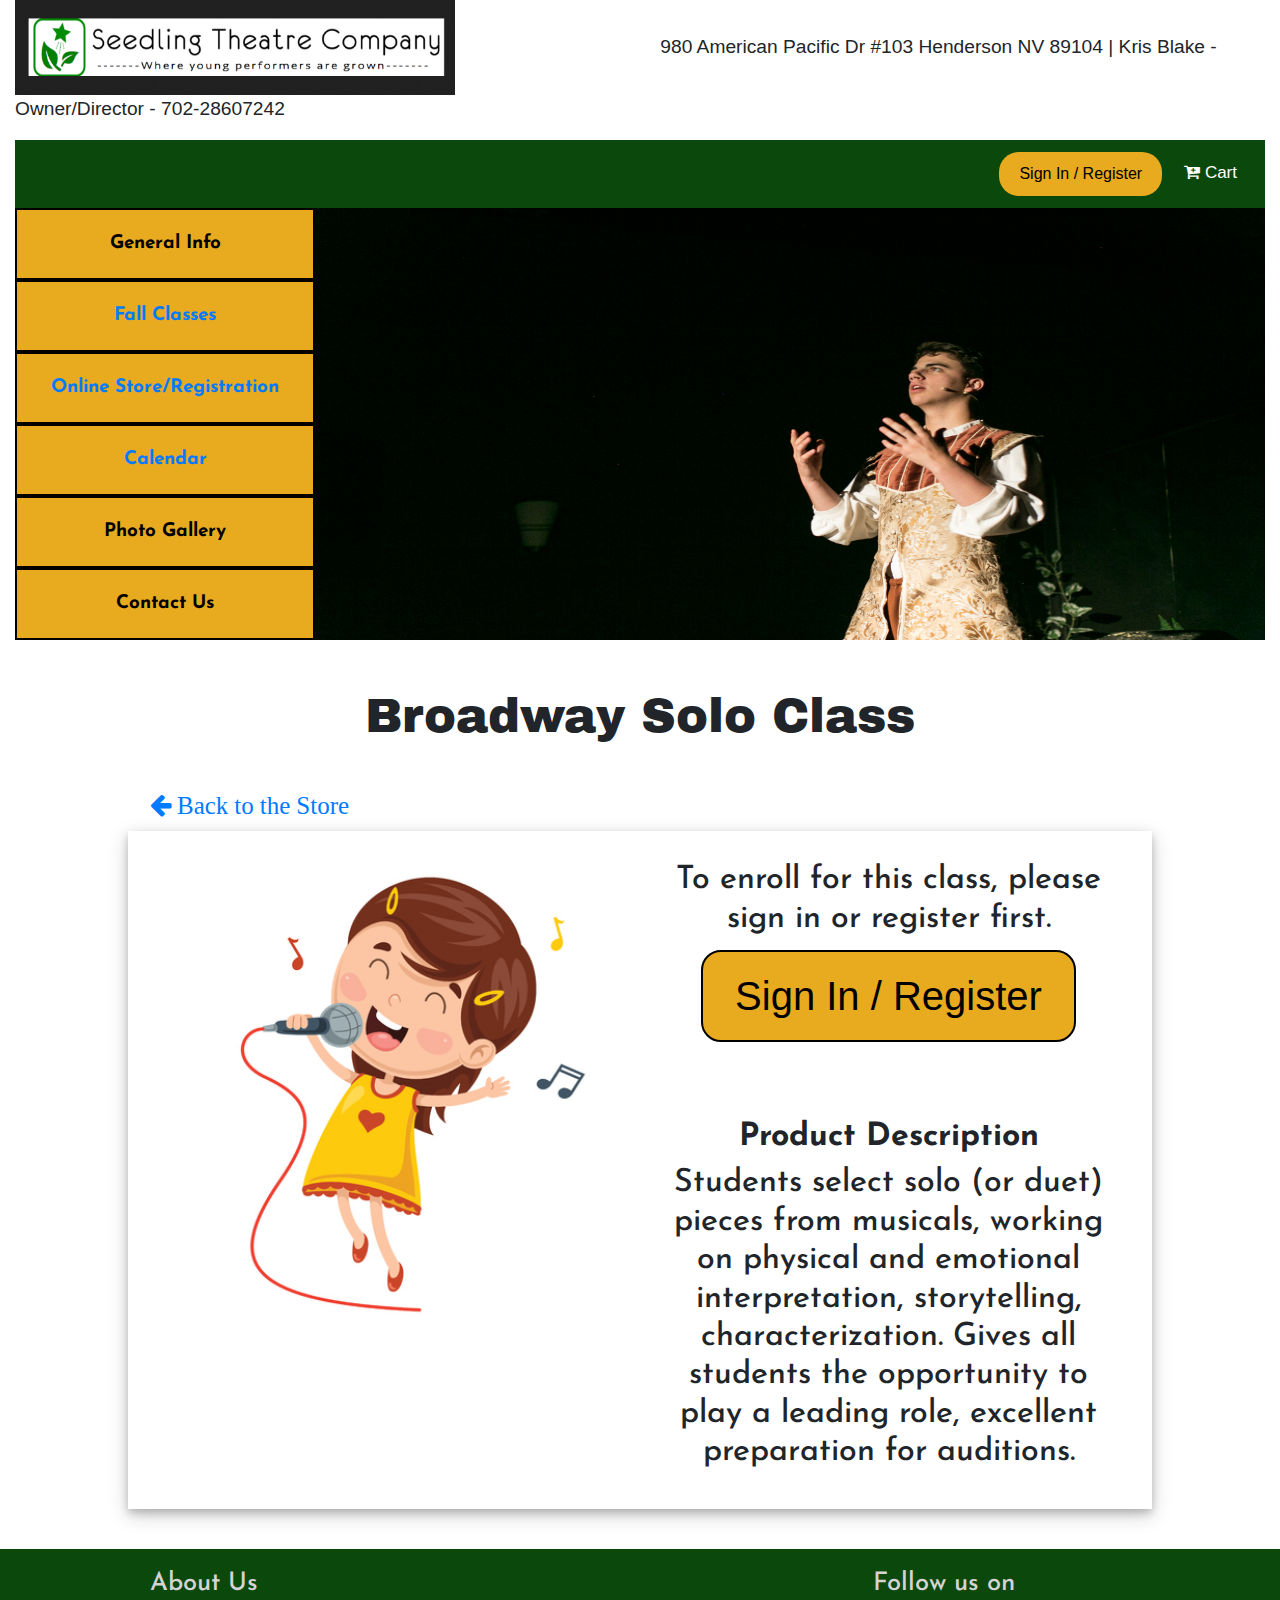
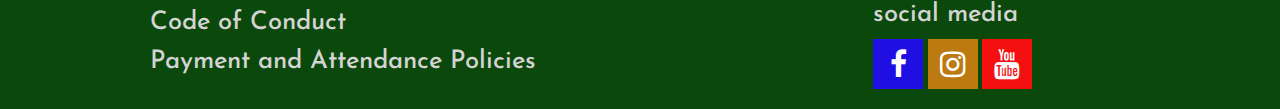
<file: broadwaysoloclass.html>
<!DOCTYPE html>
<html lan="en">
    <head>
        <meta charset="utf-8">
        <meta name="viewport" content="width=device-width, initial-scale=1">
        <link rel="stylesheet" href="https://cdnjs.cloudflare.com/ajax/libs/font-awesome/4.7.0/css/font-awesome.min.css">
        <link rel="stylesheet" href="https://maxcdn.bootstrapcdn.com/bootstrap/4.5.0/css/bootstrap.min.css">
        <link rel="stylesheet" type="text/css" href="mystyle.css">
        <link href="https://fonts.googleapis.com/css2?family=Josefin+Sans&display=swap" rel="stylesheet">
        <link href="https://fonts.googleapis.com/css2?family=Archivo+Black&display=swap" rel="stylesheet">
        <script src="https://ajax.googleapis.com/ajax/libs/jquery/3.5.1/jquery.min.js"></script>
        <script src="https://cdnjs.cloudflare.com/ajax/libs/popper.js/1.16.0/umd/popper.min.js"></script>
        <script src="https://maxcdn.bootstrapcdn.com/bootstrap/4.5.0/js/bootstrap.min.js"></script>
    </head>
    
        <body>
        <div class="container-fluid">
            <p style="font-size:1.2em;"><a href="index.html"><img src="images/STClogoofficial.png" alt="STClogo" style="width:440px;height:95px;margin-right: 200px;"></a>
            980 American Pacific Dr #103 Henderson NV 89104 | Kris Blake - Owner/Director - 702-28607242</h2>
                
            <div class="navbar">
                <a href="cart.html"><i class="fa fa-cart-plus"></i> Cart</a> 

                    <button type="button" class="buttonsignin button1" data-toggle="modal" data-target="#myModal" style="float:right; margin-right: 10px;">Sign In / Register</button>
                    <div class="modal fade" id="myModal" role="dialog">
                        <div class="modal-dialog">
                        <div class="modal-content">
                            <div class="modal-header"><h4 class="modal-title">Sign In / Register</h4></div>
                        <div class="modal-body">
                            <label for="email" style="margin-top: 8px;"><b>Email</b></label>
                            <input type="text" placeholder="Your Email" name="email" id="email" style="width:100%;" required>
                            <label for="psw" style="margin-top: 8px;"><b>Password</b></label>
                            <input type="password" placeholder="Create Password" name="psw" id="psw" style="width:100%;" required>
                            <label for="psw-repeat" style="margin-top: 8px;"><b>Repeat Password</b></label>
                            <input type="password" placeholder="Repeat Password" name="psw-repeat" id="psw-repeat" style="width:100%;" required>

                        <p style="margin-top: 8px;">By creating an account you agree to our Terms & Privacy.</p>
                        <button class="buttonsignin button1">Register</button>
                        
                        <hr>    
                        <p style="margin-top: 8px;">If you already have an account with us, please sign in.</p>
                        <button class="buttonsignin button1">Sign In</button>
                         </div>   
                        <div class="modal-footer">
                            <button type="button" class="btn btn-default" data-dismiss="modal">Close</button>
                        </div>
                        </div>
                        </div>
                    </div>
            </div>
            <div class="flex-container">
                <aside>
                <h2>
                <div class="flex-item" style="color: black;">General Info</div>
                <div class="flex-item" style="color: black;"><a href="classes.html">Fall Classes</a></div>
                <div class="flex-item" style="color: black;"><a href="store.html">Online Store/Registration</a></div>
                <div class="flex-item" style="color:black;"><a href="calendar.html">Calendar</a></div>
                <div class="flex-item" style="color:black;">Photo Gallery</div>
                <div class="flex-item" style="color:black;">Contact Us</div>
                </h2>
                </aside>
                <section id="video">
                <img src="images/STCIntoTheWoods2017-2825.jpg" alt="videohere" style="display: flex;width:100%;height:432px;">
                </section>
            </div>
        </div>
        
        <h1 style="font-size: 3em; padding: 40px;">Broadway Solo Class</h1>
            <a href="store.html"><h4><i class="fa fa-arrow-left" style="font-size:25px; margin-left:150px;"> Back to the Store </i></h4></a>
            <div class="product">
                <div class="row">
                    <div class="col-sm-6">
                    <img src="images/broadwaysoloclass_P1.jpg" alt="Broadway Solo" style="width:100%">
                    </div>
                    <div class="col-sm-6">
                    <h2>To enroll for this class, please sign in or register first.</h2>
                    <button type="button" class="button button1" data-toggle="modal" data-target="#myModal" style="font-size: 2.5em;">Sign In / Register</button>
                    <div class="modal fade" id="myModal" role="dialog">
                        <div class="modal-dialog">
                        <div class="modal-content">
                            <div class="modal-header"><h4 class="modal-title">Sign In / Register</h4></div>
                        <div class="modal-body">
                            <label for="email" style="margin-top: 8px;"><b>Email</b></label>
                            <input type="text" placeholder="Your Email" name="email" id="email" style="width:100%;" required>
                            <label for="psw" style="margin-top: 8px;"><b>Password</b></label>
                            <input type="password" placeholder="Create Password" name="psw" id="psw" style="width:100%;" required>
                            <label for="psw-repeat" style="margin-top: 8px;"><b>Repeat Password</b></label>
                            <input type="password" placeholder="Repeat Password" name="psw-repeat" id="psw-repeat" style="width:100%;" required>

                        <p style="margin-top: 8px;">By creating an account you agree to our Terms & Privacy.</p>
                        <button class="buttonsignin button1">Register</button>
                        
                        <hr>    
                        <p style="margin-top: 8px;">If you already have an account with us, please sign in.</p>
                        <button class="buttonsignin button1">Sign In</button>
                         </div>   
                        <div class="modal-footer">
                            <button type="button" class="btn btn-default" data-dismiss="modal">Close</button>
                        </div>
                        </div>
                        </div>
                    </div>
                    <br>
                    <br>
                    <br>
                    <br>
                    <h2><strong>Product Description</strong></h2>
                    <h2>Students select solo (or duet) pieces from musicals, working on physical and emotional interpretation, storytelling, characterization. Gives all students the opportunity to play a leading role, excellent preparation for auditions.</h2>
                    </div>
                </div>
            </div>
        
        <div class="footer">
            <div class="row">
            <div class="col-sm-8">
                
                <h5 style="font-family: 'Josefin Sans', sans-serif; font-size: 1.6em; margin-top: 20px; margin-left: 150px; color: #d4d4d4;">About Us</h5>
                <h5 style="font-family: 'Josefin Sans', sans-serif; font-size: 1.6em; margin-left: 150px; margin-top: auto; color: #d4d4d4;">Code of Conduct</h5>
                <h5 style="font-family: 'Josefin Sans', sans-serif; font-size: 1.6em; margin-left: 150px; margin-top: auto; color: #d4d4d4;">Payment and Attendance Policies</h5>
            </div>
            <div class="col-sm-4">
                <h5 style="font-family: 'Josefin Sans', sans-serif; font-size: 1.6em; float: right; margin-right: 193px; margin-top: 20px; color: #d4d4d4;">Follow us on social media</h5>
                <a href="#" class="fa fa-facebook" style="padding: 10px; font-size: 30px; width: 50px; text-align: center; background: #1f0fe2; color: white;"></a>
                <a href="#" class="fa fa-instagram" style="padding: 10px; font-size: 30px; width: 50px; text-align: center; background: #bc7a11; color: white;"></a>
                <a href="#" class="fa fa-youtube" style="padding: 10px; font-size: 30px; width: 50px; text-align: center; background: #f41010; color: white;"></a>
            </div>    
        </div>
        
        </div>
        
    </body>
</html>
</file>
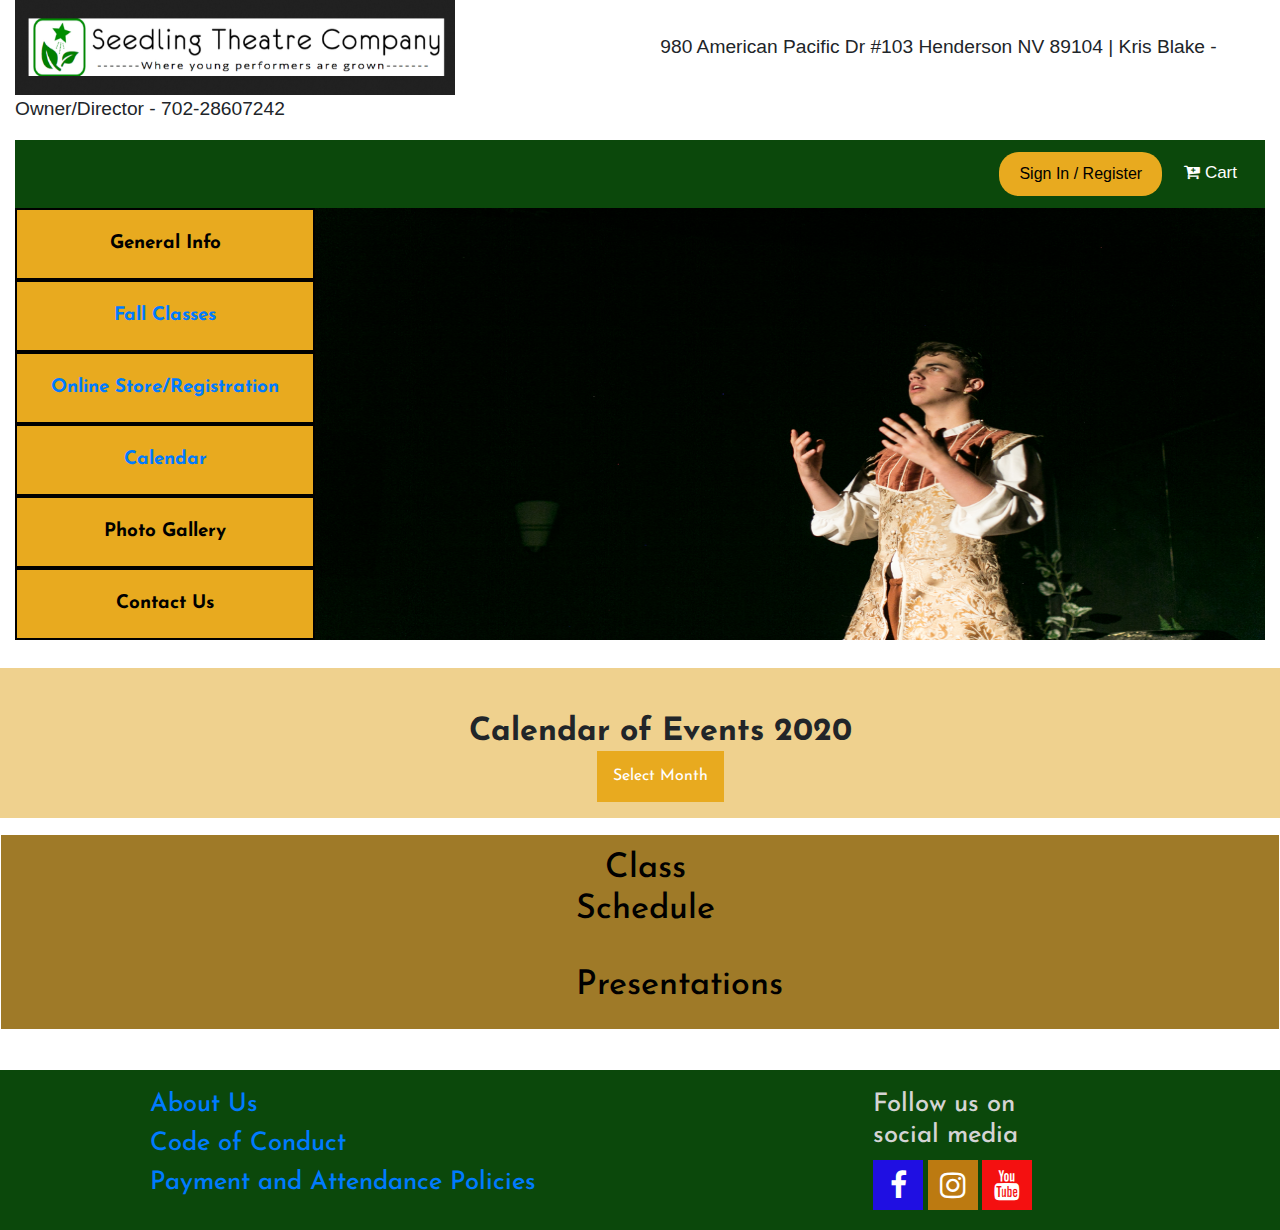
<file: calendar.html>
<!DOCTYPE html>
<html lan="en">
    <head>
        <meta charset="utf-8">
        <meta name="viewport" content="width-device-width, intial-scale=1">
        <meta name="viewport" content="width=device-width, initial-scale=1">
        <link rel="stylesheet" href="https://cdnjs.cloudflare.com/ajax/libs/font-awesome/4.7.0/css/font-awesome.min.css">
        <link rel="stylesheet" href="https://maxcdn.bootstrapcdn.com/bootstrap/4.5.0/css/bootstrap.min.css">
        <link rel="stylesheet" type="text/css" href="mystyle.css">
        <link href="https://fonts.googleapis.com/css2?family=Josefin+Sans&display=swap" rel="stylesheet">
        <link href="https://fonts.googleapis.com/css2?family=Archivo+Black&display=swap" rel="stylesheet">
        <script src="https://ajax.googleapis.com/ajax/libs/jquery/3.5.1/jquery.min.js"></script>
        <script src="https://cdnjs.cloudflare.com/ajax/libs/popper.js/1.16.0/umd/popper.min.js"></script>
        <script src="https://maxcdn.bootstrapcdn.com/bootstrap/4.5.0/js/bootstrap.min.js"></script>

    </head>
    
        <body>
        <div class="container-fluid">
            <p style="font-size:1.2em;"><a href="index.html"><img src="images/STClogoofficial.png" alt="STClogo" style="width:440px;height:95px;margin-right: 200px;"></a>
            980 American Pacific Dr #103 Henderson NV 89104 | Kris Blake - Owner/Director - 702-28607242</p>
            <div class="navbar">
                <a href="cart.html"><i class="fa fa-cart-plus"></i> Cart</a> 

                    <button type="button" class="buttonsignin button1" data-toggle="modal" data-target="#myModal" style="float:right; margin-right: 10px;">Sign In / Register</button>
                    <div class="modal fade" id="myModal" role="dialog">
                        <div class="modal-dialog">
                        <div class="modal-content">
                            <div class="modal-header"><h4 class="modal-title">Sign In / Register</h4></div>
                        <div class="modal-body">
                            <label for="email" style="margin-top: 8px;"><b>Email</b></label>
                            <input type="text" placeholder="Your Email" name="email" id="email" style="width:100%;" required>
                            <label for="psw" style="margin-top: 8px;"><b>Password</b></label>
                            <input type="password" placeholder="Create Password" name="psw" id="psw" style="width:100%;" required>
                            <label for="psw-repeat" style="margin-top: 8px;"><b>Repeat Password</b></label>
                            <input type="password" placeholder="Repeat Password" name="psw-repeat" id="psw-repeat" style="width:100%;" required>

                        <p style="margin-top: 8px;">By creating an account you agree to our Terms & Privacy.</p>
                        <button class="buttonsignin button1">Register</button>
                        
                        <hr>    
                        <p style="margin-top: 8px;">If you already have an account with us, please sign in.</p>
                        <button class="buttonsignin button1">Sign In</button>
                         </div>   
                        <div class="modal-footer">
                            <button type="button" class="btn btn-default" data-dismiss="modal">Close</button>
                        </div>
                        </div>
                        </div>
                    </div>

            </div>
            
            
            <div class="flex-container">
                <aside>
                <h2>
                <div class="flex-item" style="color: black;">General Info</div>
                <div class="flex-item" style="color: black;"><a href="classes.html">Fall Classes</a></div>
                <div class="flex-item" style="color: black;"><a href="store.html">Online Store/Registration</a></div>
                <div class="flex-item" style="color:black;"><a href="calendar.html">Calendar</a></div>
                <div class="flex-item" style="color:black;">Photo Gallery</div>
                <div class="flex-item" style="color:black;">Contact Us</div>
                </h2>
                </aside>
                <section id="video">
                <img src="images/STCIntoTheWoods2017-2825.jpg" alt="videohere" style="display: flex;width:100%;height:432px;">
                </section>
            </div>
            </div>
        <div class="month">      
            <ul>
                <h2 style="text-align: center; padding-top: 45px"><b>Calendar of Events 2020</b><br>
                <span style="font-size:30px"><div class="dropdown">
            <button class="dropbtn">Select Month</button>
            <div class="dropdown-content">
            <a href="#">January</a>
            <a href="#">February</a>
            <a href="#">March</a>
            <a href="#">April</a>
            <a href="#">May</a>
            <a href="#">June</a>
            <a href="#">July</a>
            <a href="#">August</a>
            <a href="#">September</a>
            <a href="#">October</a>
            <a href="#">November</a>
            <a href="#">December</a>
            </div>
            </div>
            </span>
            </h2>
            </ul>
        </div>

            
            
<div class="tab">
  <button class="tablinks" onclick="openCity(event, 'Classes')"><h4 style="font-size: 2em; text-align: center;">Class Schedule</h4></button>
    <button class="tablinks" onclick="openCity(event, 'Shows')"><h4 style="font-size: 2em; text-align: center;">Presentations</h4></button>
</div>


<div id="Classes" class="tabcontent">
  <h3 style="text-align: center; font-size: 2.5em;">Spring 2021 classes are now open for enrollment!</h3>

        <ul class="weekdays">
        <li>Sun</li>
        <li>Mon</li>
        <li>Tue</li>
        <li>Wed</li>
        <li>Thu</li>
        <li>Fri</li>
        <li>Sat</li>
        </ul>

        <ul class="days">  
  
        <li>1</li>
    
        <li>2
            <div class="event">
                <div class="event-desc">Music and Movement</div>
                <div class="event-time">4:00pm to 5:00pm</div>
            </div>
                <div class="capacity"><b>FULL</b></div>
        </li>
    
        <li>3</li>
        <li>4
            <div class="event">
                <div class="event-desc">Vocal Performance</div>
                <div class="event-time">4:00pm to 5:00pm</div>
                <div class="event-desc">Story Teller Theatre</div>
                <div class="event-time">6:00pm to 7:00pm</div>
            </div>
        </li>
        <li>5</li>
        <li>6</li>
        <li>7
            <div class="event">
                <div class="event-desc">Broadway Solo</div>
                <div class="event-time">5:00pm to 6:00pm</div>
            </div>
        </li>
        <li>8</li>
            <li><span class="today">9</span></li>
        <li>10</li>
        <li>11</li>
        <li>12</li>
        <li>13
        <div class="event">
                <div class="event-desc">Broadway Ensemble Dance</div>
                <div class="event-time">4:00pm to 5:30pm</div>
            </div>      
        </li>
        <li>14</li>
        <li>15</li>
        <li>16</li>
        <li>17
        <div class="event">
                <div class="event-desc">Beginners for the Stage</div>
                <div class="event-time">2:00pm to 3:30pm</div>
            </div>    
        </li>
        <li>18</li>
        <li>19</li>
        <li>20</li>
        <li>21</li>
        <li>22</li>
        <li>23</li>
        <li>24</li>
        <li>25</li>
        <li>26</li>
        <li>27</li>
        <li>28</li>
        <li>29</li>
        <li>30</li>
    
        </ul>

</div>

<div id="Shows" class="tabcontent">
  <h3 style="text-align: center; font-size: 2.5em;">Now Showing! Reservations are available.</h3>

        <ul class="weekdays">
        <li>Sun</li>
        <li>Mon</li>
        <li>Tue</li>
        <li>Wed</li>
        <li>Thu</li>
        <li>Fri</li>
        <li>Sat</li>
        </ul>

        <ul class="days">  
  
        <li>1</li>
    
        <li>2</li>
    
        <li>3
            <div class="event">
                <div class="event-desc">Seedlings Frozen Musical</div>
                <div class="event-time">3:00pm to 5:00pm</div>
            </div>
        </li>
        <li>4</li>
        <li>5</li>
        <li>6</li>
        <li>7</li>
        <li>8</li>
            <li><span class="today">9</span></li>
        <li>10</li>
        <li>11</li>
        <li>12
            <div class="event">
                <div class="event-desc">Once On This Island</div>
                <div class="event-time">3:00pm to 5:00pm</div>
            </div>
        </li>
        <li>13</li>
        <li>14</li>
        <li>15</li>
        <li>16</li>
        <li>17</li>
        <li>18
        <div class="event">
                <div class="event-desc">Shrek the Musical</div>
                <div class="event-time">3:00pm to 5:00pm</div>
            </div>    
                <div class="capacity"><b>Tickets Avilable</b></div>
        </li>
        <li>19</li>
        <li>20</li>
        <li>21</li>
        <li>22</li>
        <li>23
        <div class="event">
                <div class="event-desc">Seedlings Virtual Short Plays</div>
                <div class="event-time">Online</div>
            </div>
        </li>
        <li>24</li>
        <li>25</li>
        <li>26</li>
        <li>27</li>
        <li>28</li>
        <li>29</li>
        <li>30</li>
    
        </ul>
</div>
            
            <div class="footer">
            <div class="row">
            <div class="col-sm-8">
                <h5 style="font-family: 'Josefin Sans', sans-serif; font-size: 1.6em; margin-top: 20px; margin-left: 150px; color: #d4d4d4;"><a href="#">About Us</a></h5>
                <h5 style="font-family: 'Josefin Sans', sans-serif; font-size: 1.6em; margin-left: 150px; margin-top: auto; color: #d4d4d4;"><a href="#">Code of Conduct</a></h5>
                <h5 style="font-family: 'Josefin Sans', sans-serif; font-size: 1.6em; margin-left: 150px; margin-top: auto; color: #d4d4d4;"><a href="#">Payment and Attendance Policies</a></h5>
            </div>
            <div class="col-sm-4">
                <h5 style="font-family: 'Josefin Sans', sans-serif; font-size: 1.6em; float: right; margin-right: 193px; margin-top: 20px; color: #d4d4d4;">Follow us on social media</h5>
                <a href="#" class="fa fa-facebook" style="padding: 10px; font-size: 30px; width: 50px; text-align: center; background: #1f0fe2; color: white;"></a>
                <a href="#" class="fa fa-instagram" style="padding: 10px; font-size: 30px; width: 50px; text-align: center; background: #bc7a11; color: white;"></a>
                <a href="#" class="fa fa-youtube" style="padding: 10px; font-size: 30px; width: 50px; text-align: center; background: #f41010; color: white;"></a>
            </div>    
        </div>
        
        </div>
<script>
function openCity(evt, cityName) {
  var i, tabcontent, tablinks;
  tabcontent = document.getElementsByClassName("tabcontent");
  for (i = 0; i < tabcontent.length; i++) {
    tabcontent[i].style.display = "none";
  }
  tablinks = document.getElementsByClassName("tablinks");
  for (i = 0; i < tablinks.length; i++) {
    tablinks[i].className = tablinks[i].className.replace(" activ", "");
  }
  document.getElementById(cityName).style.display = "block";
  evt.currentTarget.className += " activ";
}
</script>
        
    </body>
</html>
</file>
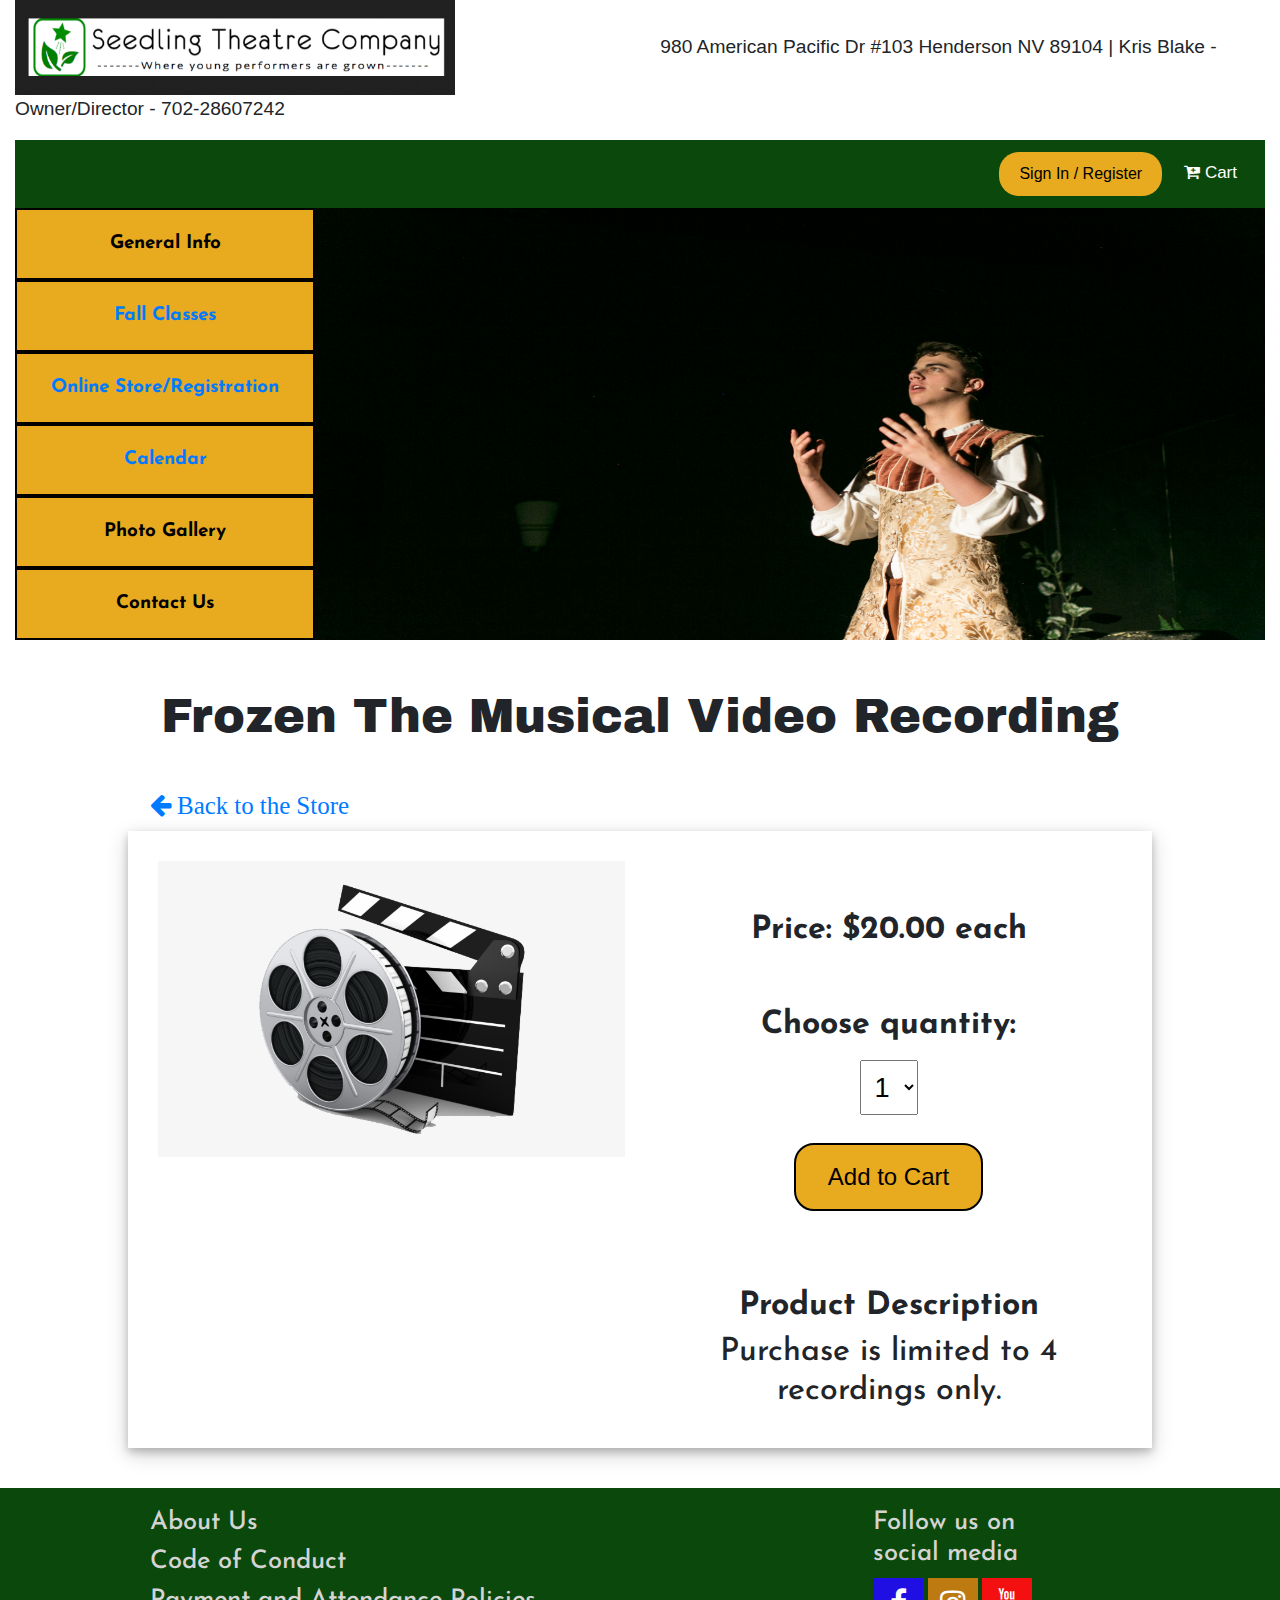
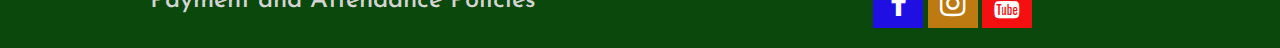
<file: frozenvideorecording.html>
<!DOCTYPE html>
<html lan="en">
    <head>
        <meta charset="utf-8">
        <meta name="viewport" content="width=device-width, initial-scale=1">
        <link rel="stylesheet" href="https://cdnjs.cloudflare.com/ajax/libs/font-awesome/4.7.0/css/font-awesome.min.css">
        <link rel="stylesheet" href="https://maxcdn.bootstrapcdn.com/bootstrap/4.5.0/css/bootstrap.min.css">
        <link rel="stylesheet" type="text/css" href="mystyle.css">
        <link href="https://fonts.googleapis.com/css2?family=Josefin+Sans&display=swap" rel="stylesheet">
        <link href="https://fonts.googleapis.com/css2?family=Archivo+Black&display=swap" rel="stylesheet">
        <script src="https://ajax.googleapis.com/ajax/libs/jquery/3.5.1/jquery.min.js"></script>
        <script src="https://cdnjs.cloudflare.com/ajax/libs/popper.js/1.16.0/umd/popper.min.js"></script>
        <script src="https://maxcdn.bootstrapcdn.com/bootstrap/4.5.0/js/bootstrap.min.js"></script>
    </head>
    
        <body>
        <div class="container-fluid">
            <p style="font-size:1.2em;"><a href="index.html"><img src="images/STClogoofficial.png" alt="STClogo" style="width:440px;height:95px;margin-right: 200px;"></a>
            980 American Pacific Dr #103 Henderson NV 89104 | Kris Blake - Owner/Director - 702-28607242</h2>
                
            <div class="navbar">
                <a href="cart.html"><i class="fa fa-cart-plus"></i> Cart</a> 

                    <button type="button" class="buttonsignin button1" data-toggle="modal" data-target="#myModal" style="float:right; margin-right: 10px;">Sign In / Register</button>
                    <div class="modal fade" id="myModal" role="dialog">
                        <div class="modal-dialog">
                        <div class="modal-content">
                            <div class="modal-header"><h4 class="modal-title">Sign In / Register</h4></div>
                        <div class="modal-body">
                            <label for="email" style="margin-top: 8px;"><b>Email</b></label>
                            <input type="text" placeholder="Your Email" name="email" id="email" style="width:100%;" required>
                            <label for="psw" style="margin-top: 8px;"><b>Password</b></label>
                            <input type="password" placeholder="Create Password" name="psw" id="psw" style="width:100%;" required>
                            <label for="psw-repeat" style="margin-top: 8px;"><b>Repeat Password</b></label>
                            <input type="password" placeholder="Repeat Password" name="psw-repeat" id="psw-repeat" style="width:100%;" required>

                        <p style="margin-top: 8px;">By creating an account you agree to our Terms & Privacy.</p>
                        <button class="buttonsignin button1">Register</button>
                        
                        <hr>    
                        <p style="margin-top: 8px;">If you already have an account with us, please sign in.</p>
                        <button class="buttonsignin button1">Sign In</button>
                         </div>   
                        <div class="modal-footer">
                            <button type="button" class="btn btn-default" data-dismiss="modal">Close</button>
                        </div>
                        </div>
                        </div>
                    </div>
            </div>
            <div class="flex-container">
                <aside>
                <h2>
                <div class="flex-item" style="color: black;">General Info</div>
                <div class="flex-item" style="color: black;"><a href="classes.html">Fall Classes</a></div>
                <div class="flex-item" style="color: black;"><a href="store.html">Online Store/Registration</a></div>
                <div class="flex-item" style="color:black;"><a href="calendar.html">Calendar</a></div>
                <div class="flex-item" style="color:black;">Photo Gallery</div>
                <div class="flex-item" style="color:black;">Contact Us</div>
                </h2>
                </aside>
                <section id="video">
                <img src="images/STCIntoTheWoods2017-2825.jpg" alt="videohere" style="display: flex;width:100%;height:432px;">
                </section>
            </div>
        </div>
        
        <h1 style="font-size: 3em; padding: 40px;">Frozen The Musical Video Recording</h1>
            <a href="store.html"><h4><i class="fa fa-arrow-left" style="font-size:25px; margin-left:150px;"> Back to the Store </i></h4></a>
            <div class="product">
                <div class="row">
                    <div class="col-sm-6">
                    <img src="images/recordingsale_P6.jpg" alt="Records" style="width:100%">
                    </div>
                    
                    <div class="col-sm-6">
                        <h2 style="margin-top: 50px;"><strong>Price: $20.00 each</strong></h2>
                        <br>
                        <br>
                    <form action="/action_page.php">
                        <h2><label for="cards"><strong>Choose quantity:</strong></label></h2>
                        <select id="cards" name="cards" size="1" style="padding: 10px; font-size: 1.7em;">
                            <option value="50">1</option>
                            <option value="100">2</option>
                            <option value="150">3</option>
                            <option value="200">4</option>
                        </select>
                        <br><br>
                    </form>
                        
                    <button class="button button1" style="font-size: 1.5em;">Add to Cart</button>
                    <br>
                    <br>
                    <br>
                    <br>
                    <h2><strong>Product Description</strong></h2>
                    <h2>Purchase is limited to 4 recordings only. </h2>
                    </div>
                </div>
            </div>
        
        <div class="footer">
            <div class="row">
            <div class="col-sm-8">
                
                <h5 style="font-family: 'Josefin Sans', sans-serif; font-size: 1.6em; margin-top: 20px; margin-left: 150px; color: #d4d4d4;">About Us</h5>
                <h5 style="font-family: 'Josefin Sans', sans-serif; font-size: 1.6em; margin-left: 150px; margin-top: auto; color: #d4d4d4;">Code of Conduct</h5>
                <h5 style="font-family: 'Josefin Sans', sans-serif; font-size: 1.6em; margin-left: 150px; margin-top: auto; color: #d4d4d4;">Payment and Attendance Policies</h5>
            </div>
            <div class="col-sm-4">
                <h5 style="font-family: 'Josefin Sans', sans-serif; font-size: 1.6em; float: right; margin-right: 193px; margin-top: 20px; color: #d4d4d4;">Follow us on social media</h5>
                <a href="#" class="fa fa-facebook" style="padding: 10px; font-size: 30px; width: 50px; text-align: center; background: #1f0fe2; color: white;"></a>
                <a href="#" class="fa fa-instagram" style="padding: 10px; font-size: 30px; width: 50px; text-align: center; background: #bc7a11; color: white;"></a>
                <a href="#" class="fa fa-youtube" style="padding: 10px; font-size: 30px; width: 50px; text-align: center; background: #f41010; color: white;"></a>
            </div>    
        </div>
        
        </div>
        
    </body>
</html>
</file>
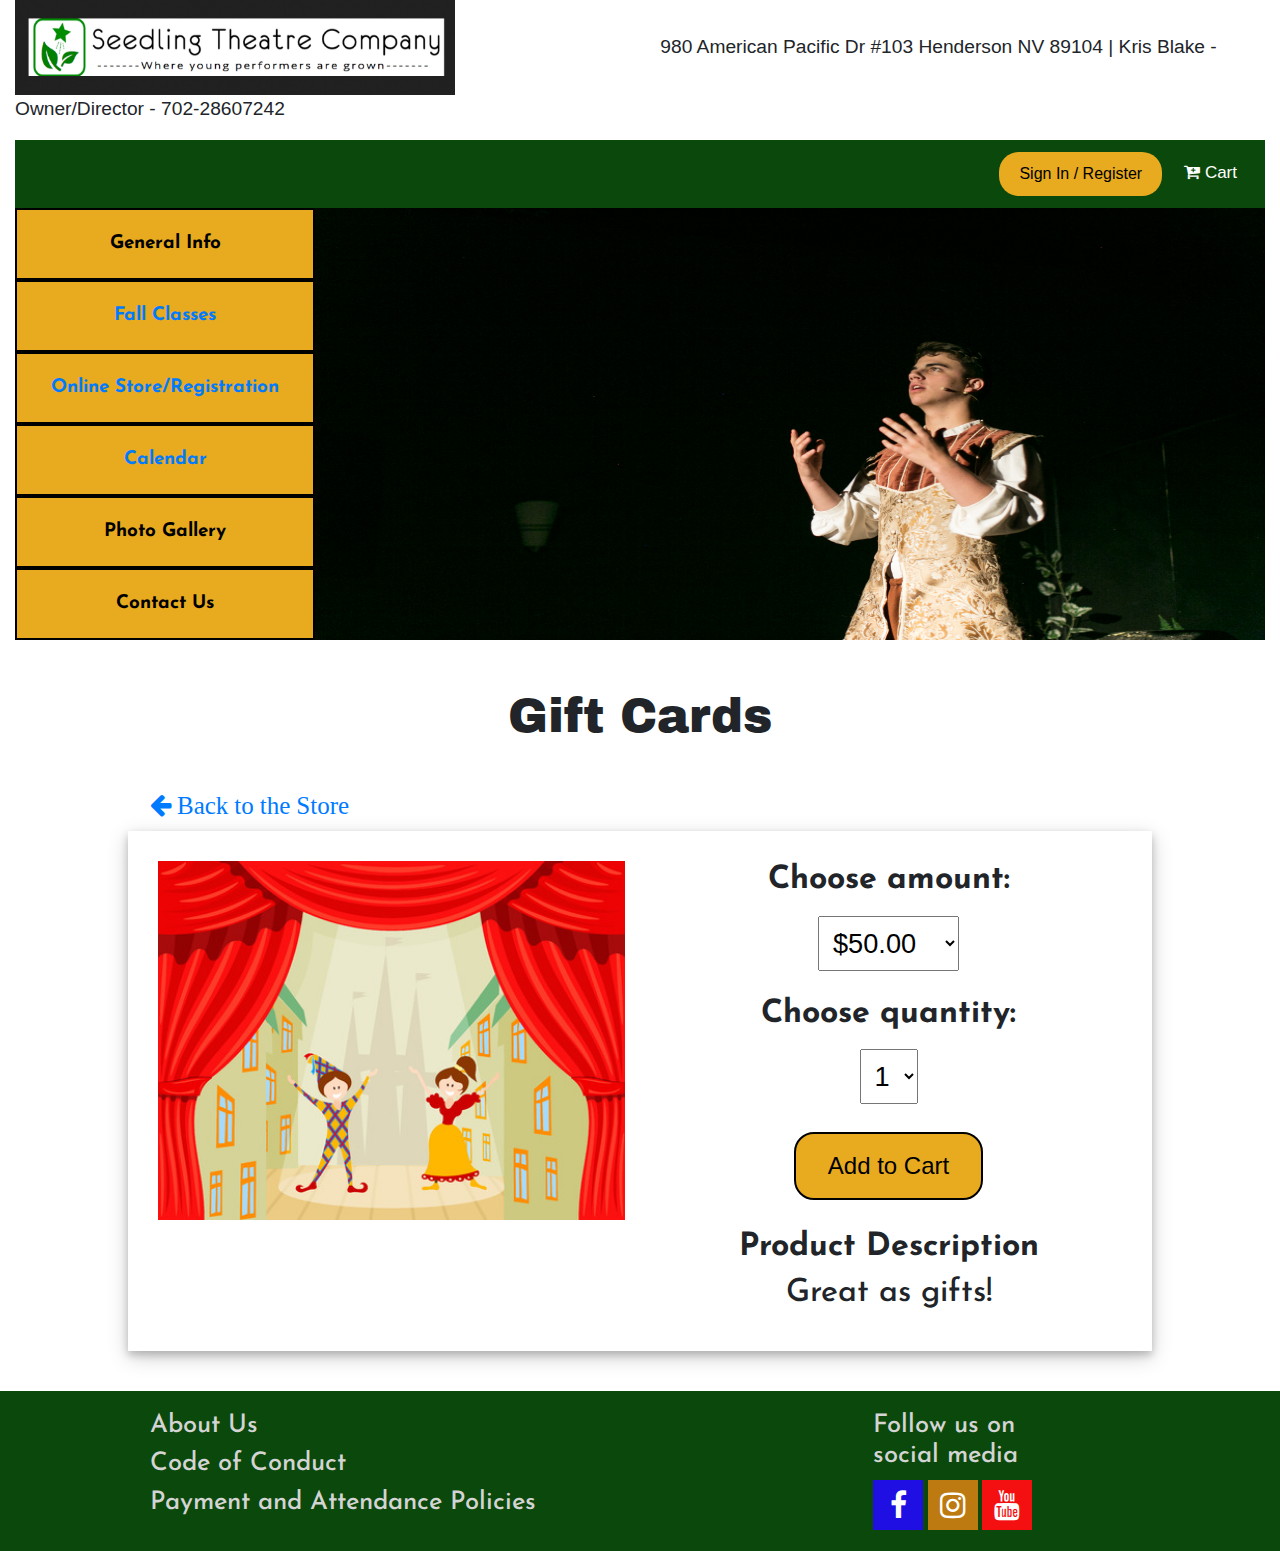
<file: giftcard.html>
<!DOCTYPE html>
<html lan="en">
    <head>
        <meta charset="utf-8">
        <meta name="viewport" content="width=device-width, initial-scale=1">
        <link rel="stylesheet" href="https://cdnjs.cloudflare.com/ajax/libs/font-awesome/4.7.0/css/font-awesome.min.css">
        <link rel="stylesheet" href="https://maxcdn.bootstrapcdn.com/bootstrap/4.5.0/css/bootstrap.min.css">
        <link rel="stylesheet" type="text/css" href="mystyle.css">
        <link href="https://fonts.googleapis.com/css2?family=Josefin+Sans&display=swap" rel="stylesheet">
        <link href="https://fonts.googleapis.com/css2?family=Archivo+Black&display=swap" rel="stylesheet">
        <script src="https://ajax.googleapis.com/ajax/libs/jquery/3.5.1/jquery.min.js"></script>
        <script src="https://cdnjs.cloudflare.com/ajax/libs/popper.js/1.16.0/umd/popper.min.js"></script>
        <script src="https://maxcdn.bootstrapcdn.com/bootstrap/4.5.0/js/bootstrap.min.js"></script>
    </head>
    
        <body>
        <div class="container-fluid">
            <p style="font-size:1.2em;"><a href="index.html"><img src="images/STClogoofficial.png" alt="STClogo" style="width:440px;height:95px;margin-right: 200px;"></a>
            980 American Pacific Dr #103 Henderson NV 89104 | Kris Blake - Owner/Director - 702-28607242</h2>
                
            <div class="navbar">
                <a href="cart.html"><i class="fa fa-cart-plus"></i> Cart</a> 

                    <button type="button" class="buttonsignin button1" data-toggle="modal" data-target="#myModal" style="float:right; margin-right: 10px;">Sign In / Register</button>
                    <div class="modal fade" id="myModal" role="dialog">
                        <div class="modal-dialog">
                        <div class="modal-content">
                            <div class="modal-header"><h4 class="modal-title">Sign In / Register</h4></div>
                        <div class="modal-body">
                            <label for="email" style="margin-top: 8px;"><b>Email</b></label>
                            <input type="text" placeholder="Your Email" name="email" id="email" style="width:100%;" required>
                            <label for="psw" style="margin-top: 8px;"><b>Password</b></label>
                            <input type="password" placeholder="Create Password" name="psw" id="psw" style="width:100%;" required>
                            <label for="psw-repeat" style="margin-top: 8px;"><b>Repeat Password</b></label>
                            <input type="password" placeholder="Repeat Password" name="psw-repeat" id="psw-repeat" style="width:100%;" required>

                        <p style="margin-top: 8px;">By creating an account you agree to our Terms & Privacy.</p>
                        <button class="buttonsignin button1">Register</button>
                        
                        <hr>    
                        <p style="margin-top: 8px;">If you already have an account with us, please sign in.</p>
                        <button class="buttonsignin button1">Sign In</button>
                         </div>   
                        <div class="modal-footer">
                            <button type="button" class="btn btn-default" data-dismiss="modal">Close</button>
                        </div>
                        </div>
                        </div>
                    </div>
            </div>
            <div class="flex-container">
                <aside>
                <h2>
                <div class="flex-item" style="color: black;">General Info</div>
                <div class="flex-item" style="color: black;"><a href="classes.html">Fall Classes</a></div>
                <div class="flex-item" style="color: black;"><a href="store.html">Online Store/Registration</a></div>
                <div class="flex-item" style="color:black;"><a href="calendar.html">Calendar</a></div>
                <div class="flex-item" style="color:black;">Photo Gallery</div>
                <div class="flex-item" style="color:black;">Contact Us</div>
                </h2>
                </aside>
                <section id="video">
                <img src="images/STCIntoTheWoods2017-2825.jpg" alt="videohere" style="display: flex;width:100%;height:432px;">
                </section>
            </div>
        </div>
        
        <h1 style="font-size: 3em; padding: 40px;">Gift Cards</h1>
            <a href="store.html"><h4><i class="fa fa-arrow-left" style="font-size:25px; margin-left:150px;"> Back to the Store </i></h4></a>
            <div class="product">
                <div class="row">
                    <div class="col-sm-6">
                    <img src="images/GiftCard_P2.jpg" alt="Gift Card" style="width:100%">
                    </div>
                    <div class="col-sm-6">
                    
                    <form action="/action_page.php">
                        <h2><label for="cards"><strong>Choose amount:</strong></label></h2>
                        <select id="cards" name="cards" size="1" style="padding: 10px; font-size: 1.7em;">
                            <option value="50">$50.00</option>
                            <option value="100">$100.00</option>
                            <option value="150">$150.00</option>
                            <option value="200">$200.00</option>
                        </select>
                        <br><br>
                    </form>
                        
                    <form action="/action_page.php">
                        <h2><label for="cards"><strong>Choose quantity:</strong></label></h2>
                        <select id="cards" name="cards" size="1" style="padding: 10px; font-size: 1.7em;">
                            <option value="50">1</option>
                            <option value="100">2</option>
                            <option value="150">3</option>
                            <option value="200">4</option>
                            <option value="250">5</option>
                        </select>
                        <br><br>
                    </form>
                        
                    <button class="button button1" style="font-size: 1.5em;">Add to Cart</button>
                    <br>
                    <br>
                    <h2><strong>Product Description</strong></h2>
                    <h2>Great as gifts! </h2>
                    </div>
                </div>
            </div>
        
        <div class="footer">
            <div class="row">
            <div class="col-sm-8">
                
                <h5 style="font-family: 'Josefin Sans', sans-serif; font-size: 1.6em; margin-top: 20px; margin-left: 150px; color: #d4d4d4;">About Us</h5>
                <h5 style="font-family: 'Josefin Sans', sans-serif; font-size: 1.6em; margin-left: 150px; margin-top: auto; color: #d4d4d4;">Code of Conduct</h5>
                <h5 style="font-family: 'Josefin Sans', sans-serif; font-size: 1.6em; margin-left: 150px; margin-top: auto; color: #d4d4d4;">Payment and Attendance Policies</h5>
            </div>
            <div class="col-sm-4">
                <h5 style="font-family: 'Josefin Sans', sans-serif; font-size: 1.6em; float: right; margin-right: 193px; margin-top: 20px; color: #d4d4d4;">Follow us on social media</h5>
                <a href="#" class="fa fa-facebook" style="padding: 10px; font-size: 30px; width: 50px; text-align: center; background: #1f0fe2; color: white;"></a>
                <a href="#" class="fa fa-instagram" style="padding: 10px; font-size: 30px; width: 50px; text-align: center; background: #bc7a11; color: white;"></a>
                <a href="#" class="fa fa-youtube" style="padding: 10px; font-size: 30px; width: 50px; text-align: center; background: #f41010; color: white;"></a>
            </div>    
        </div>
        
        </div>
        
    </body>
</html>
</file>
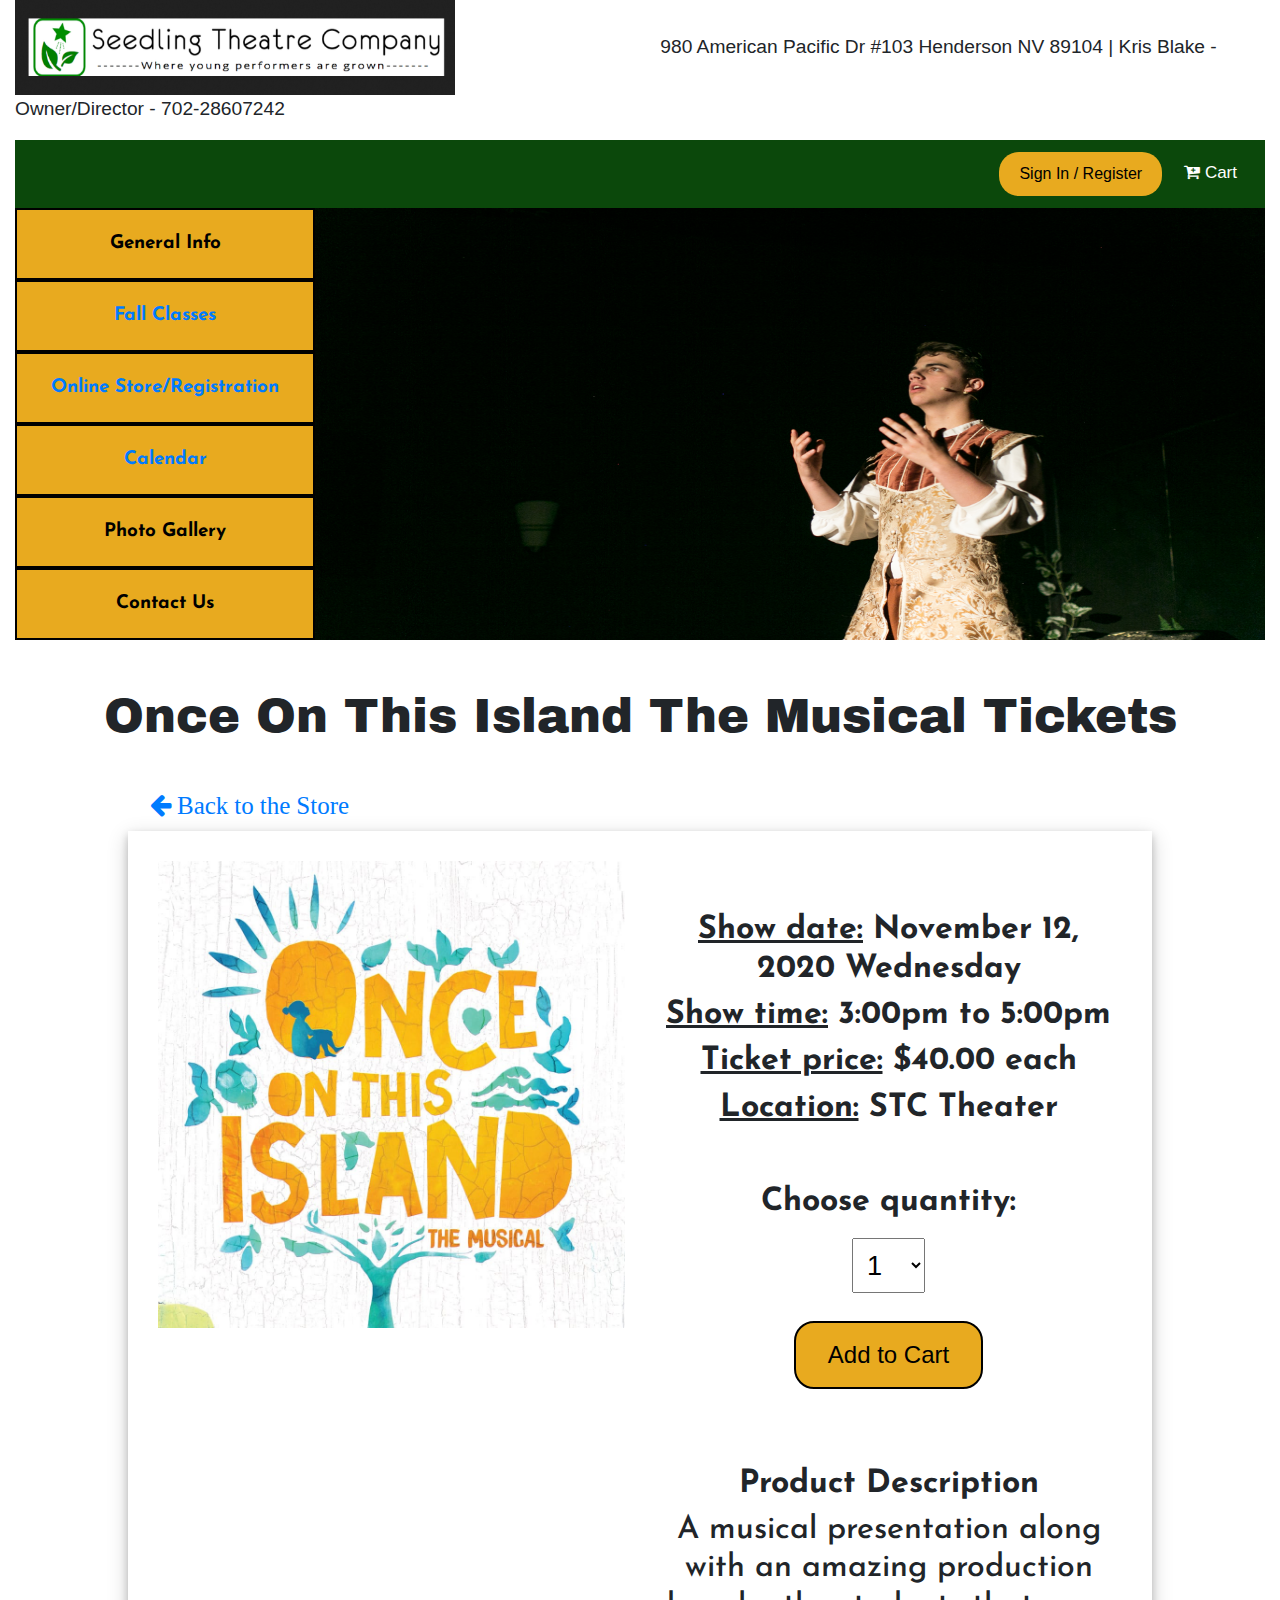
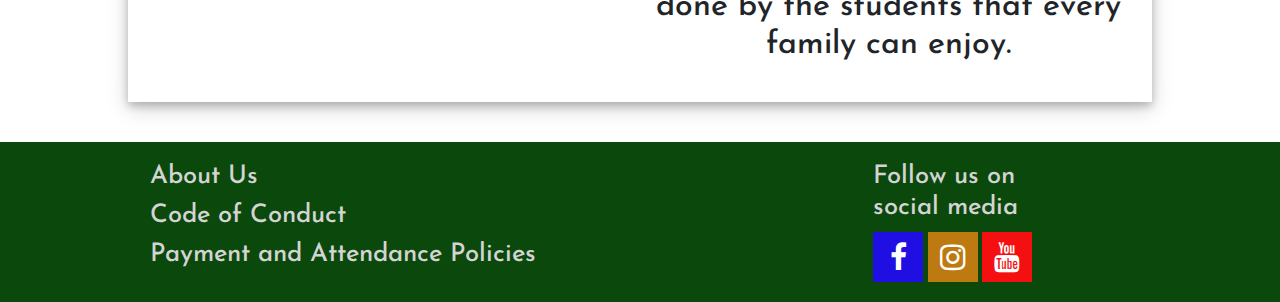
<file: onceonthisislandthemusical.html>
<!DOCTYPE html>
<html lan="en">
    <head>
        <meta charset="utf-8">
        <meta name="viewport" content="width=device-width, initial-scale=1">
        <link rel="stylesheet" href="https://cdnjs.cloudflare.com/ajax/libs/font-awesome/4.7.0/css/font-awesome.min.css">
        <link rel="stylesheet" href="https://maxcdn.bootstrapcdn.com/bootstrap/4.5.0/css/bootstrap.min.css">
        <link rel="stylesheet" type="text/css" href="mystyle.css">
        <link href="https://fonts.googleapis.com/css2?family=Josefin+Sans&display=swap" rel="stylesheet">
        <link href="https://fonts.googleapis.com/css2?family=Archivo+Black&display=swap" rel="stylesheet">
        <script src="https://ajax.googleapis.com/ajax/libs/jquery/3.5.1/jquery.min.js"></script>
        <script src="https://cdnjs.cloudflare.com/ajax/libs/popper.js/1.16.0/umd/popper.min.js"></script>
        <script src="https://maxcdn.bootstrapcdn.com/bootstrap/4.5.0/js/bootstrap.min.js"></script>
    </head>
    
        <body>
        <div class="container-fluid">
            <p style="font-size:1.2em;"><a href="index.html"><img src="images/STClogoofficial.png" alt="STClogo" style="width:440px;height:95px;margin-right: 200px;"></a>
            980 American Pacific Dr #103 Henderson NV 89104 | Kris Blake - Owner/Director - 702-28607242</h2>
                
            <div class="navbar">
                <a href="cart.html"><i class="fa fa-cart-plus"></i> Cart</a> 

                    <button type="button" class="buttonsignin button1" data-toggle="modal" data-target="#myModal" style="float:right; margin-right: 10px;">Sign In / Register</button>
                    <div class="modal fade" id="myModal" role="dialog">
                        <div class="modal-dialog">
                        <div class="modal-content">
                            <div class="modal-header"><h4 class="modal-title">Sign In / Register</h4></div>
                        <div class="modal-body">
                            <label for="email" style="margin-top: 8px;"><b>Email</b></label>
                            <input type="text" placeholder="Your Email" name="email" id="email" style="width:100%;" required>
                            <label for="psw" style="margin-top: 8px;"><b>Password</b></label>
                            <input type="password" placeholder="Create Password" name="psw" id="psw" style="width:100%;" required>
                            <label for="psw-repeat" style="margin-top: 8px;"><b>Repeat Password</b></label>
                            <input type="password" placeholder="Repeat Password" name="psw-repeat" id="psw-repeat" style="width:100%;" required>

                        <p style="margin-top: 8px;">By creating an account you agree to our Terms & Privacy.</p>
                        <button class="buttonsignin button1">Register</button>
                        
                        <hr>    
                        <p style="margin-top: 8px;">If you already have an account with us, please sign in.</p>
                        <button class="buttonsignin button1">Sign In</button>
                         </div>   
                        <div class="modal-footer">
                            <button type="button" class="btn btn-default" data-dismiss="modal">Close</button>
                        </div>
                        </div>
                        </div>
                    </div>
            </div>
            <div class="flex-container">
                <aside>
                <h2>
                <div class="flex-item" style="color: black;">General Info</div>
                <div class="flex-item" style="color: black;"><a href="classes.html">Fall Classes</a></div>
                <div class="flex-item" style="color: black;"><a href="store.html">Online Store/Registration</a></div>
                <div class="flex-item" style="color:black;"><a href="calendar.html">Calendar</a></div>
                <div class="flex-item" style="color:black;">Photo Gallery</div>
                <div class="flex-item" style="color:black;">Contact Us</div>
                </h2>
                </aside>
                <section id="video">
                <img src="images/STCIntoTheWoods2017-2825.jpg" alt="videohere" style="display: flex;width:100%;height:432px;">
                </section>
            </div>
        </div>
        
        <h1 style="font-size: 3em; padding: 40px;">Once On This Island The Musical Tickets</h1>
            <a href="store.html"><h4><i class="fa fa-arrow-left" style="font-size:25px; margin-left:150px;"> Back to the Store </i></h4></a>
            <div class="product">
                <div class="row">
                    <div class="col-sm-6">
                    <img src="images/onceonthisislandtickets_P7.jpg" alt="Once on this Island" style="width:100%">
                    </div>
                    
                    <div class="col-sm-6">
                        <h2 style="margin-top: 50px;"><strong><u>Show date:</u> November 12, 2020 Wednesday</strong></h2>
                        <h2><strong><u>Show time:</u> 3:00pm to 5:00pm</strong></h2>
                        <h2><strong><u>Ticket price:</u> $40.00 each</strong></h2>
                        <h2><strong><u>Location:</u> STC Theater</strong></h2>
                        <br>
                        <br>
                    <form action="/action_page.php">
                        <h2><label for="cards"><strong>Choose quantity:</strong></label></h2>
                        <select id="cards" name="cards" size="1" style="padding: 10px; font-size: 1.7em;">
                            <option value="50">1</option>
                            <option value="100">2</option>
                            <option value="150">3</option>
                            <option value="200">4</option>
                            <option value="250">5</option>
                            <option value="300">6</option>
                            <option value="350">7</option>
                            <option value="400">8</option>
                            <option value="450">9</option>
                            <option value="500">10</option>
                        </select>
                        <br><br>
                    </form>
                        
                    <button class="button button1" style="font-size: 1.5em;">Add to Cart</button>
                    <br>
                    <br>
                    <br>
                    <br>
                    <h2><strong>Product Description</strong></h2>
                    <h2>A musical presentation along with an amazing production done by the students that every family can enjoy. </h2>
                    </div>
                </div>
            </div>
        
        <div class="footer">
            <div class="row">
            <div class="col-sm-8">
                
                <h5 style="font-family: 'Josefin Sans', sans-serif; font-size: 1.6em; margin-top: 20px; margin-left: 150px; color: #d4d4d4;">About Us</h5>
                <h5 style="font-family: 'Josefin Sans', sans-serif; font-size: 1.6em; margin-left: 150px; margin-top: auto; color: #d4d4d4;">Code of Conduct</h5>
                <h5 style="font-family: 'Josefin Sans', sans-serif; font-size: 1.6em; margin-left: 150px; margin-top: auto; color: #d4d4d4;">Payment and Attendance Policies</h5>
            </div>
            <div class="col-sm-4">
                <h5 style="font-family: 'Josefin Sans', sans-serif; font-size: 1.6em; float: right; margin-right: 193px; margin-top: 20px; color: #d4d4d4;">Follow us on social media</h5>
                <a href="#" class="fa fa-facebook" style="padding: 10px; font-size: 30px; width: 50px; text-align: center; background: #1f0fe2; color: white;"></a>
                <a href="#" class="fa fa-instagram" style="padding: 10px; font-size: 30px; width: 50px; text-align: center; background: #bc7a11; color: white;"></a>
                <a href="#" class="fa fa-youtube" style="padding: 10px; font-size: 30px; width: 50px; text-align: center; background: #f41010; color: white;"></a>
            </div>    
        </div>
        
        </div>
        
    </body>
</html>
</file>
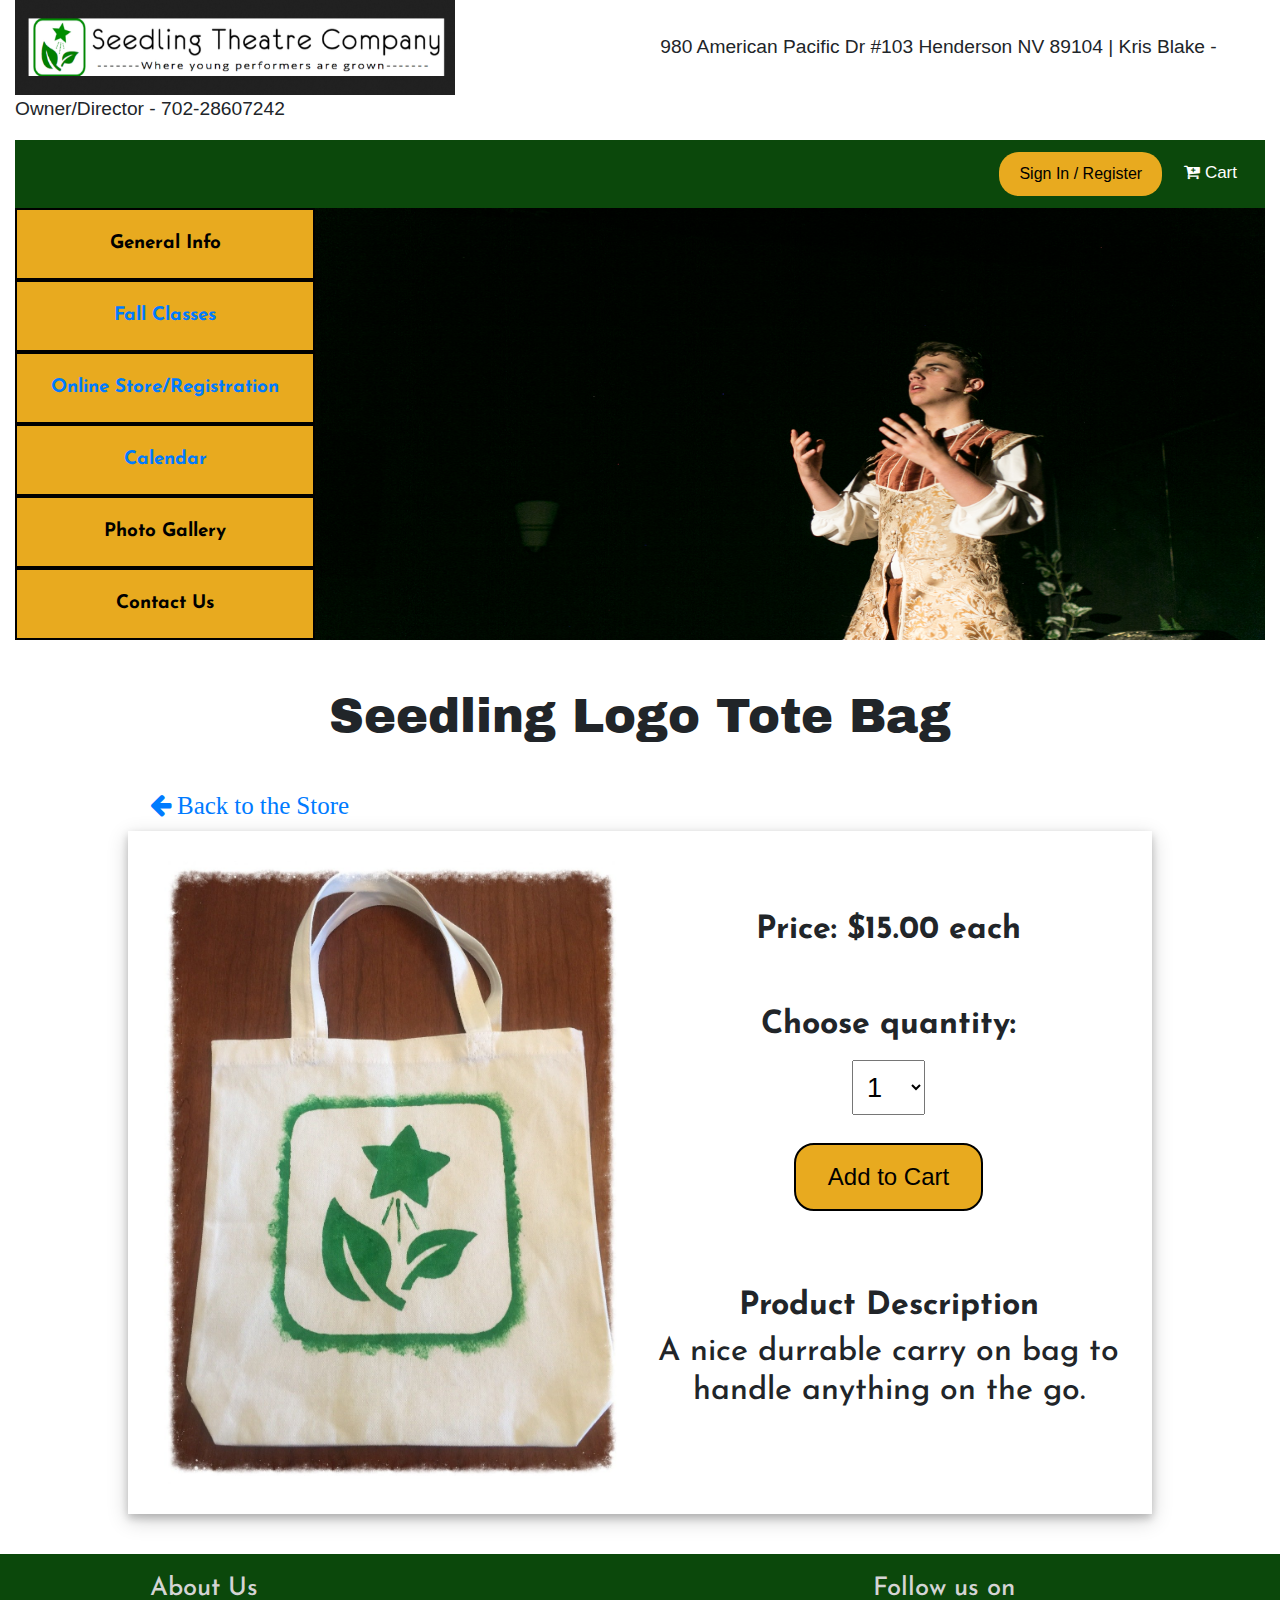
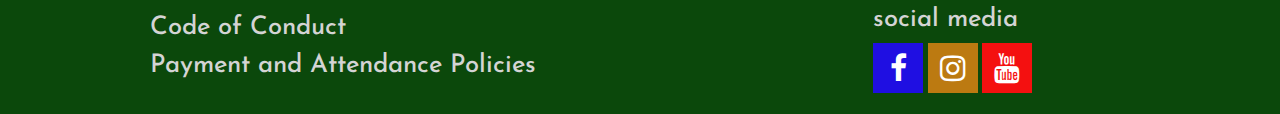
<file: seedlinglogototebag.html>
<!DOCTYPE html>
<html lan="en">
    <head>
        <meta charset="utf-8">
        <meta name="viewport" content="width=device-width, initial-scale=1">
        <link rel="stylesheet" href="https://cdnjs.cloudflare.com/ajax/libs/font-awesome/4.7.0/css/font-awesome.min.css">
        <link rel="stylesheet" href="https://maxcdn.bootstrapcdn.com/bootstrap/4.5.0/css/bootstrap.min.css">
        <link rel="stylesheet" type="text/css" href="mystyle.css">
        <link href="https://fonts.googleapis.com/css2?family=Josefin+Sans&display=swap" rel="stylesheet">
        <link href="https://fonts.googleapis.com/css2?family=Archivo+Black&display=swap" rel="stylesheet">
        <script src="https://ajax.googleapis.com/ajax/libs/jquery/3.5.1/jquery.min.js"></script>
        <script src="https://cdnjs.cloudflare.com/ajax/libs/popper.js/1.16.0/umd/popper.min.js"></script>
        <script src="https://maxcdn.bootstrapcdn.com/bootstrap/4.5.0/js/bootstrap.min.js"></script>
    </head>
    
        <body>
        <div class="container-fluid">
            <p style="font-size:1.2em;"><a href="index.html"><img src="images/STClogoofficial.png" alt="STClogo" style="width:440px;height:95px;margin-right: 200px;"></a>
            980 American Pacific Dr #103 Henderson NV 89104 | Kris Blake - Owner/Director - 702-28607242</h2>
                
            <div class="navbar">
                <a href="cart.html"><i class="fa fa-cart-plus"></i> Cart</a> 

                    <button type="button" class="buttonsignin button1" data-toggle="modal" data-target="#myModal" style="float:right; margin-right: 10px;">Sign In / Register</button>
                    <div class="modal fade" id="myModal" role="dialog">
                        <div class="modal-dialog">
                        <div class="modal-content">
                            <div class="modal-header"><h4 class="modal-title">Sign In / Register</h4></div>
                        <div class="modal-body">
                            <label for="email" style="margin-top: 8px;"><b>Email</b></label>
                            <input type="text" placeholder="Your Email" name="email" id="email" style="width:100%;" required>
                            <label for="psw" style="margin-top: 8px;"><b>Password</b></label>
                            <input type="password" placeholder="Create Password" name="psw" id="psw" style="width:100%;" required>
                            <label for="psw-repeat" style="margin-top: 8px;"><b>Repeat Password</b></label>
                            <input type="password" placeholder="Repeat Password" name="psw-repeat" id="psw-repeat" style="width:100%;" required>

                        <p style="margin-top: 8px;">By creating an account you agree to our Terms & Privacy.</p>
                        <button class="buttonsignin button1">Register</button>
                        
                        <hr>    
                        <p style="margin-top: 8px;">If you already have an account with us, please sign in.</p>
                        <button class="buttonsignin button1">Sign In</button>
                         </div>   
                        <div class="modal-footer">
                            <button type="button" class="btn btn-default" data-dismiss="modal">Close</button>
                        </div>
                        </div>
                        </div>
                    </div>
            </div>
            <div class="flex-container">
                <aside>
                <h2>
                <div class="flex-item" style="color: black;">General Info</div>
                <div class="flex-item" style="color: black;"><a href="classes.html">Fall Classes</a></div>
                <div class="flex-item" style="color: black;"><a href="store.html">Online Store/Registration</a></div>
                <div class="flex-item" style="color:black;"><a href="calendar.html">Calendar</a></div>
                <div class="flex-item" style="color:black;">Photo Gallery</div>
                <div class="flex-item" style="color:black;">Contact Us</div>
                </h2>
                </aside>
                <section id="video">
                <img src="images/STCIntoTheWoods2017-2825.jpg" alt="videohere" style="display: flex;width:100%;height:432px;">
                </section>
            </div>
        </div>
        
        <h1 style="font-size: 3em; padding: 40px;">Seedling Logo Tote Bag</h1>
            <a href="store.html"><h4><i class="fa fa-arrow-left" style="font-size:25px; margin-left:150px;"> Back to the Store </i></h4></a>
            <div class="product">
                <div class="row">
                    <div class="col-sm-6">
                    <img src="images/STCbag_P5.jpg" alt="Bag" style="width:100%">
                    </div>
                    
                    <div class="col-sm-6">
                        <h2 style="margin-top: 50px;"><strong>Price: $15.00 each</strong></h2>
                        <br>
                        <br>
                    <form action="/action_page.php">
                        <h2><label for="cards"><strong>Choose quantity:</strong></label></h2>
                        <select id="cards" name="cards" size="1" style="padding: 10px; font-size: 1.7em;">
                            <option value="50">1</option>
                            <option value="100">2</option>
                            <option value="150">3</option>
                            <option value="200">4</option>
                            <option value="250">5</option>
                            <option value="300">6</option>
                            <option value="350">7</option>
                            <option value="400">8</option>
                            <option value="450">9</option>
                            <option value="500">10</option>
                        </select>
                        <br><br>
                    </form>
                        
                    <button class="button button1" style="font-size: 1.5em;">Add to Cart</button>
                    <br>
                    <br>
                    <br>
                    <br>
                    <h2><strong>Product Description</strong></h2>
                    <h2>A nice durrable carry on bag to handle anything on the go. </h2>
                    </div>
                </div>
            </div>
        
        <div class="footer">
            <div class="row">
            <div class="col-sm-8">
                
                <h5 style="font-family: 'Josefin Sans', sans-serif; font-size: 1.6em; margin-top: 20px; margin-left: 150px; color: #d4d4d4;">About Us</h5>
                <h5 style="font-family: 'Josefin Sans', sans-serif; font-size: 1.6em; margin-left: 150px; margin-top: auto; color: #d4d4d4;">Code of Conduct</h5>
                <h5 style="font-family: 'Josefin Sans', sans-serif; font-size: 1.6em; margin-left: 150px; margin-top: auto; color: #d4d4d4;">Payment and Attendance Policies</h5>
            </div>
            <div class="col-sm-4">
                <h5 style="font-family: 'Josefin Sans', sans-serif; font-size: 1.6em; float: right; margin-right: 193px; margin-top: 20px; color: #d4d4d4;">Follow us on social media</h5>
                <a href="#" class="fa fa-facebook" style="padding: 10px; font-size: 30px; width: 50px; text-align: center; background: #1f0fe2; color: white;"></a>
                <a href="#" class="fa fa-instagram" style="padding: 10px; font-size: 30px; width: 50px; text-align: center; background: #bc7a11; color: white;"></a>
                <a href="#" class="fa fa-youtube" style="padding: 10px; font-size: 30px; width: 50px; text-align: center; background: #f41010; color: white;"></a>
            </div>    
        </div>
        
        </div>
        
    </body>
</html>
</file>
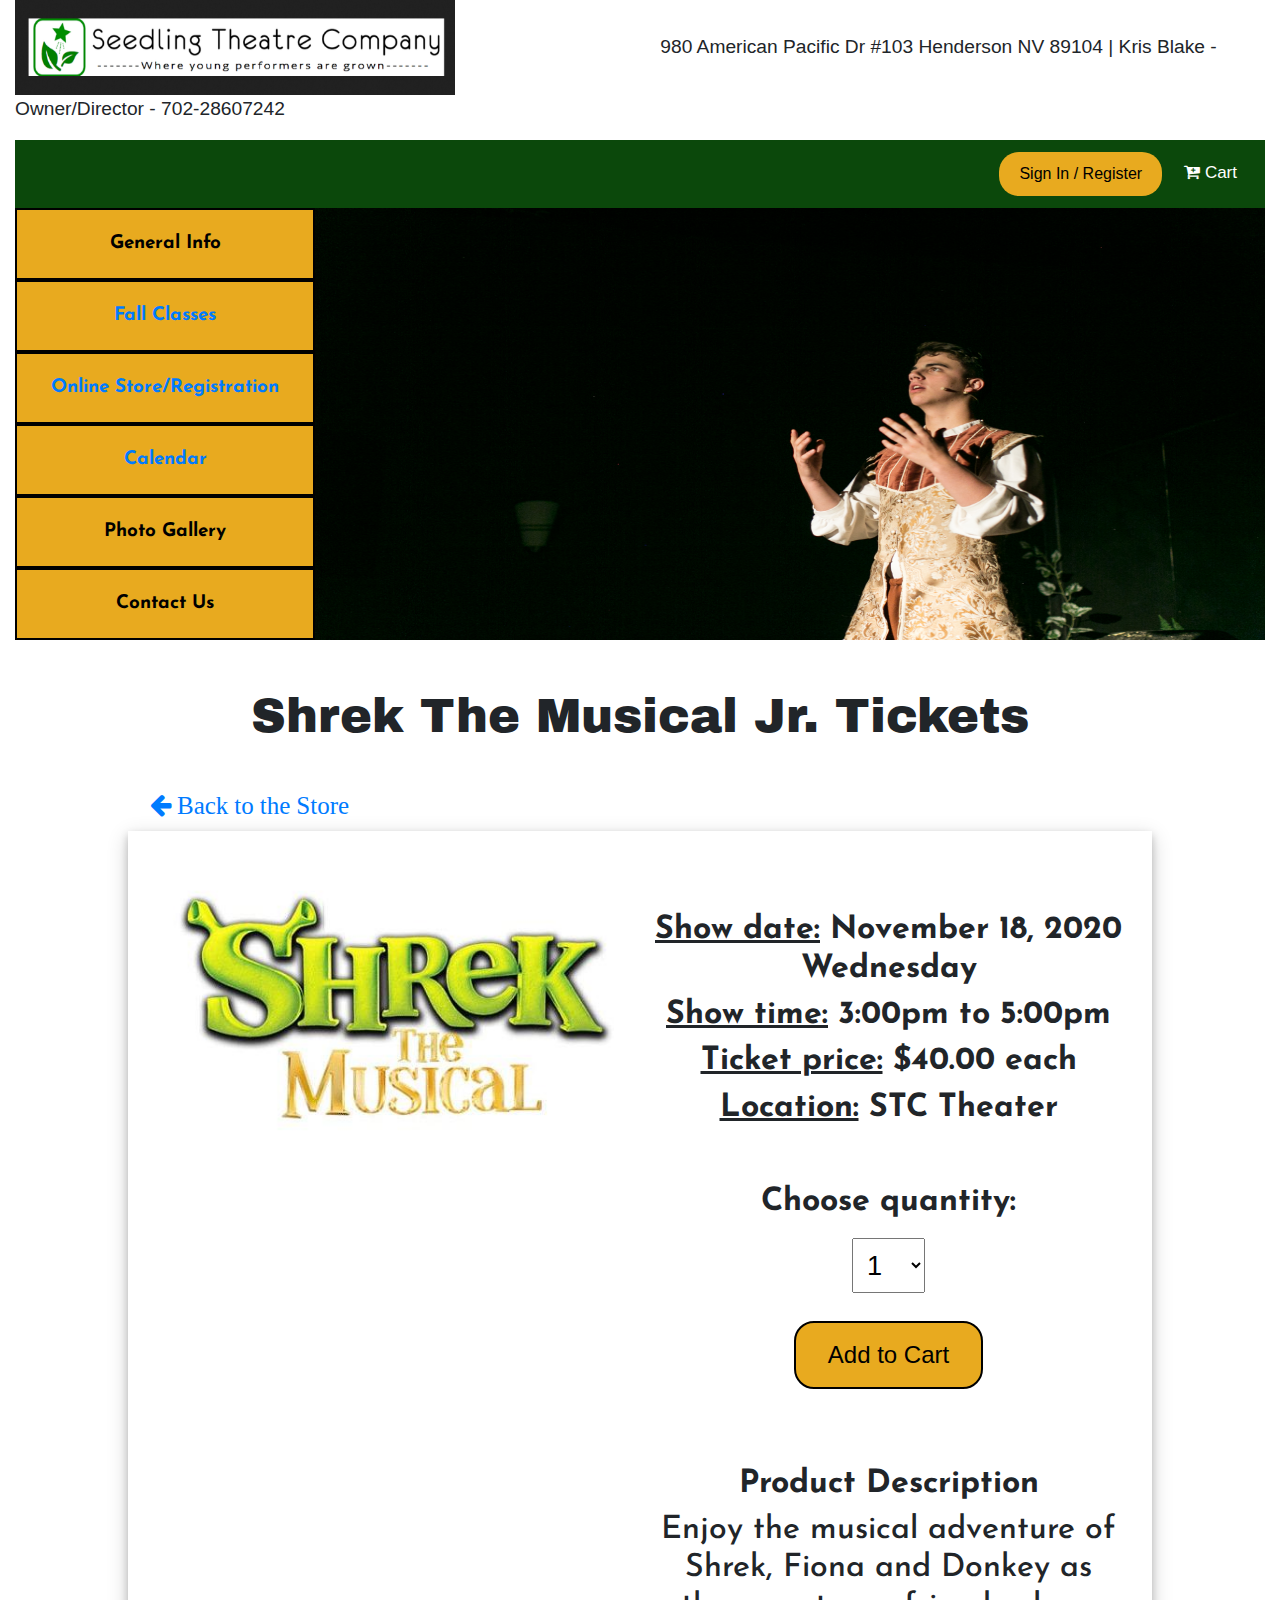
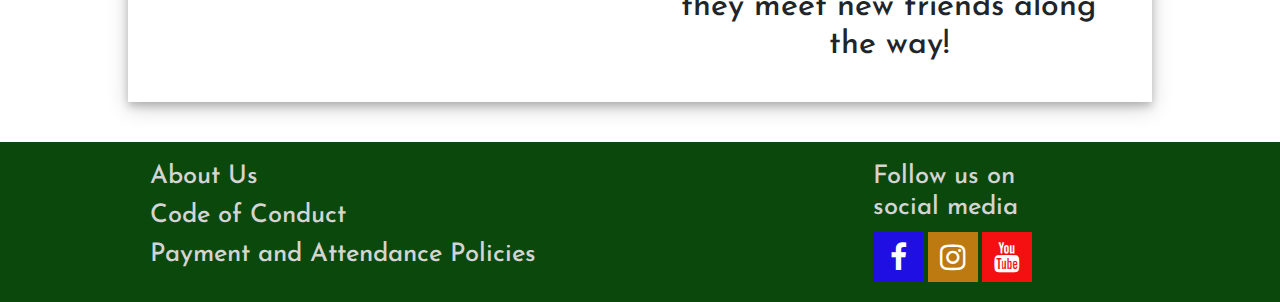
<file: shrekthemusicaljr.html>
<!DOCTYPE html>
<html lan="en">
    <head>
        <meta charset="utf-8">
        <meta name="viewport" content="width=device-width, initial-scale=1">
        <link rel="stylesheet" href="https://cdnjs.cloudflare.com/ajax/libs/font-awesome/4.7.0/css/font-awesome.min.css">
        <link rel="stylesheet" href="https://maxcdn.bootstrapcdn.com/bootstrap/4.5.0/css/bootstrap.min.css">
        <link rel="stylesheet" type="text/css" href="mystyle.css">
        <link href="https://fonts.googleapis.com/css2?family=Josefin+Sans&display=swap" rel="stylesheet">
        <link href="https://fonts.googleapis.com/css2?family=Archivo+Black&display=swap" rel="stylesheet">
        <script src="https://ajax.googleapis.com/ajax/libs/jquery/3.5.1/jquery.min.js"></script>
        <script src="https://cdnjs.cloudflare.com/ajax/libs/popper.js/1.16.0/umd/popper.min.js"></script>
        <script src="https://maxcdn.bootstrapcdn.com/bootstrap/4.5.0/js/bootstrap.min.js"></script>
    </head>
    
        <body>
        <div class="container-fluid">
            <p style="font-size:1.2em;"><a href="index.html"><img src="images/STClogoofficial.png" alt="STClogo" style="width:440px;height:95px;margin-right: 200px;"></a>
            980 American Pacific Dr #103 Henderson NV 89104 | Kris Blake - Owner/Director - 702-28607242</h2>
                
            <div class="navbar">
                <a href="cart.html"><i class="fa fa-cart-plus"></i> Cart</a> 

                    <button type="button" class="buttonsignin button1" data-toggle="modal" data-target="#myModal" style="float:right; margin-right: 10px;">Sign In / Register</button>
                    <div class="modal fade" id="myModal" role="dialog">
                        <div class="modal-dialog">
                        <div class="modal-content">
                            <div class="modal-header"><h4 class="modal-title">Sign In / Register</h4></div>
                        <div class="modal-body">
                            <label for="email" style="margin-top: 8px;"><b>Email</b></label>
                            <input type="text" placeholder="Your Email" name="email" id="email" style="width:100%;" required>
                            <label for="psw" style="margin-top: 8px;"><b>Password</b></label>
                            <input type="password" placeholder="Create Password" name="psw" id="psw" style="width:100%;" required>
                            <label for="psw-repeat" style="margin-top: 8px;"><b>Repeat Password</b></label>
                            <input type="password" placeholder="Repeat Password" name="psw-repeat" id="psw-repeat" style="width:100%;" required>

                        <p style="margin-top: 8px;">By creating an account you agree to our Terms & Privacy.</p>
                        <button class="buttonsignin button1">Register</button>
                        
                        <hr>    
                        <p style="margin-top: 8px;">If you already have an account with us, please sign in.</p>
                        <button class="buttonsignin button1">Sign In</button>
                         </div>   
                        <div class="modal-footer">
                            <button type="button" class="btn btn-default" data-dismiss="modal">Close</button>
                        </div>
                        </div>
                        </div>
                    </div>
            </div>
            <div class="flex-container">
                <aside>
                <h2>
                <div class="flex-item" style="color: black;">General Info</div>
                <div class="flex-item" style="color: black;"><a href="classes.html">Fall Classes</a></div>
                <div class="flex-item" style="color: black;"><a href="store.html">Online Store/Registration</a></div>
                <div class="flex-item" style="color:black;"><a href="calendar.html">Calendar</a></div>
                <div class="flex-item" style="color:black;">Photo Gallery</div>
                <div class="flex-item" style="color:black;">Contact Us</div>
                </h2>
                </aside>
                <section id="video">
                <img src="images/STCIntoTheWoods2017-2825.jpg" alt="videohere" style="display: flex;width:100%;height:432px;">
                </section>
            </div>
        </div>
        
        <h1 style="font-size: 3em; padding: 40px;">Shrek The Musical Jr. Tickets</h1>
            <a href="store.html"><h4><i class="fa fa-arrow-left" style="font-size:25px; margin-left:150px;"> Back to the Store </i></h4></a>
            <div class="product">
                <div class="row">
                    <div class="col-sm-6">
                    <img src="images/Shrektickets_P3.jpg" alt="Shrek Musical" style="width:100%">
                    </div>
                    
                    <div class="col-sm-6">
                        <h2 style="margin-top: 50px;"><strong><u>Show date:</u> November 18, 2020 Wednesday</strong></h2>
                        <h2><strong><u>Show time:</u> 3:00pm to 5:00pm</strong></h2>
                        <h2><strong><u>Ticket price:</u> $40.00 each</strong></h2>
                        <h2><strong><u>Location:</u> STC Theater</strong></h2>
                        <br>
                        <br>
                    <form action="/action_page.php">
                        <h2><label for="cards"><strong>Choose quantity:</strong></label></h2>
                        <select id="cards" name="cards" size="1" style="padding: 10px; font-size: 1.7em;">
                            <option value="50">1</option>
                            <option value="100">2</option>
                            <option value="150">3</option>
                            <option value="200">4</option>
                            <option value="250">5</option>
                            <option value="300">6</option>
                            <option value="350">7</option>
                            <option value="400">8</option>
                            <option value="450">9</option>
                            <option value="500">10</option>
                        </select>
                        <br><br>
                    </form>
                        
                    <button class="button button1" style="font-size: 1.5em;">Add to Cart</button>
                    <br>
                    <br>
                    <br>
                    <br>
                    <h2><strong>Product Description</strong></h2>
                    <h2>Enjoy the musical adventure of Shrek, Fiona and Donkey as they meet new friends along the way! </h2>
                    </div>
                </div>
            </div>
        
        <div class="footer">
            <div class="row">
            <div class="col-sm-8">
                
                <h5 style="font-family: 'Josefin Sans', sans-serif; font-size: 1.6em; margin-top: 20px; margin-left: 150px; color: #d4d4d4;">About Us</h5>
                <h5 style="font-family: 'Josefin Sans', sans-serif; font-size: 1.6em; margin-left: 150px; margin-top: auto; color: #d4d4d4;">Code of Conduct</h5>
                <h5 style="font-family: 'Josefin Sans', sans-serif; font-size: 1.6em; margin-left: 150px; margin-top: auto; color: #d4d4d4;">Payment and Attendance Policies</h5>
            </div>
            <div class="col-sm-4">
                <h5 style="font-family: 'Josefin Sans', sans-serif; font-size: 1.6em; float: right; margin-right: 193px; margin-top: 20px; color: #d4d4d4;">Follow us on social media</h5>
                <a href="#" class="fa fa-facebook" style="padding: 10px; font-size: 30px; width: 50px; text-align: center; background: #1f0fe2; color: white;"></a>
                <a href="#" class="fa fa-instagram" style="padding: 10px; font-size: 30px; width: 50px; text-align: center; background: #bc7a11; color: white;"></a>
                <a href="#" class="fa fa-youtube" style="padding: 10px; font-size: 30px; width: 50px; text-align: center; background: #f41010; color: white;"></a>
            </div>    
        </div>
        
        </div>
        
    </body>
</html>
</file>
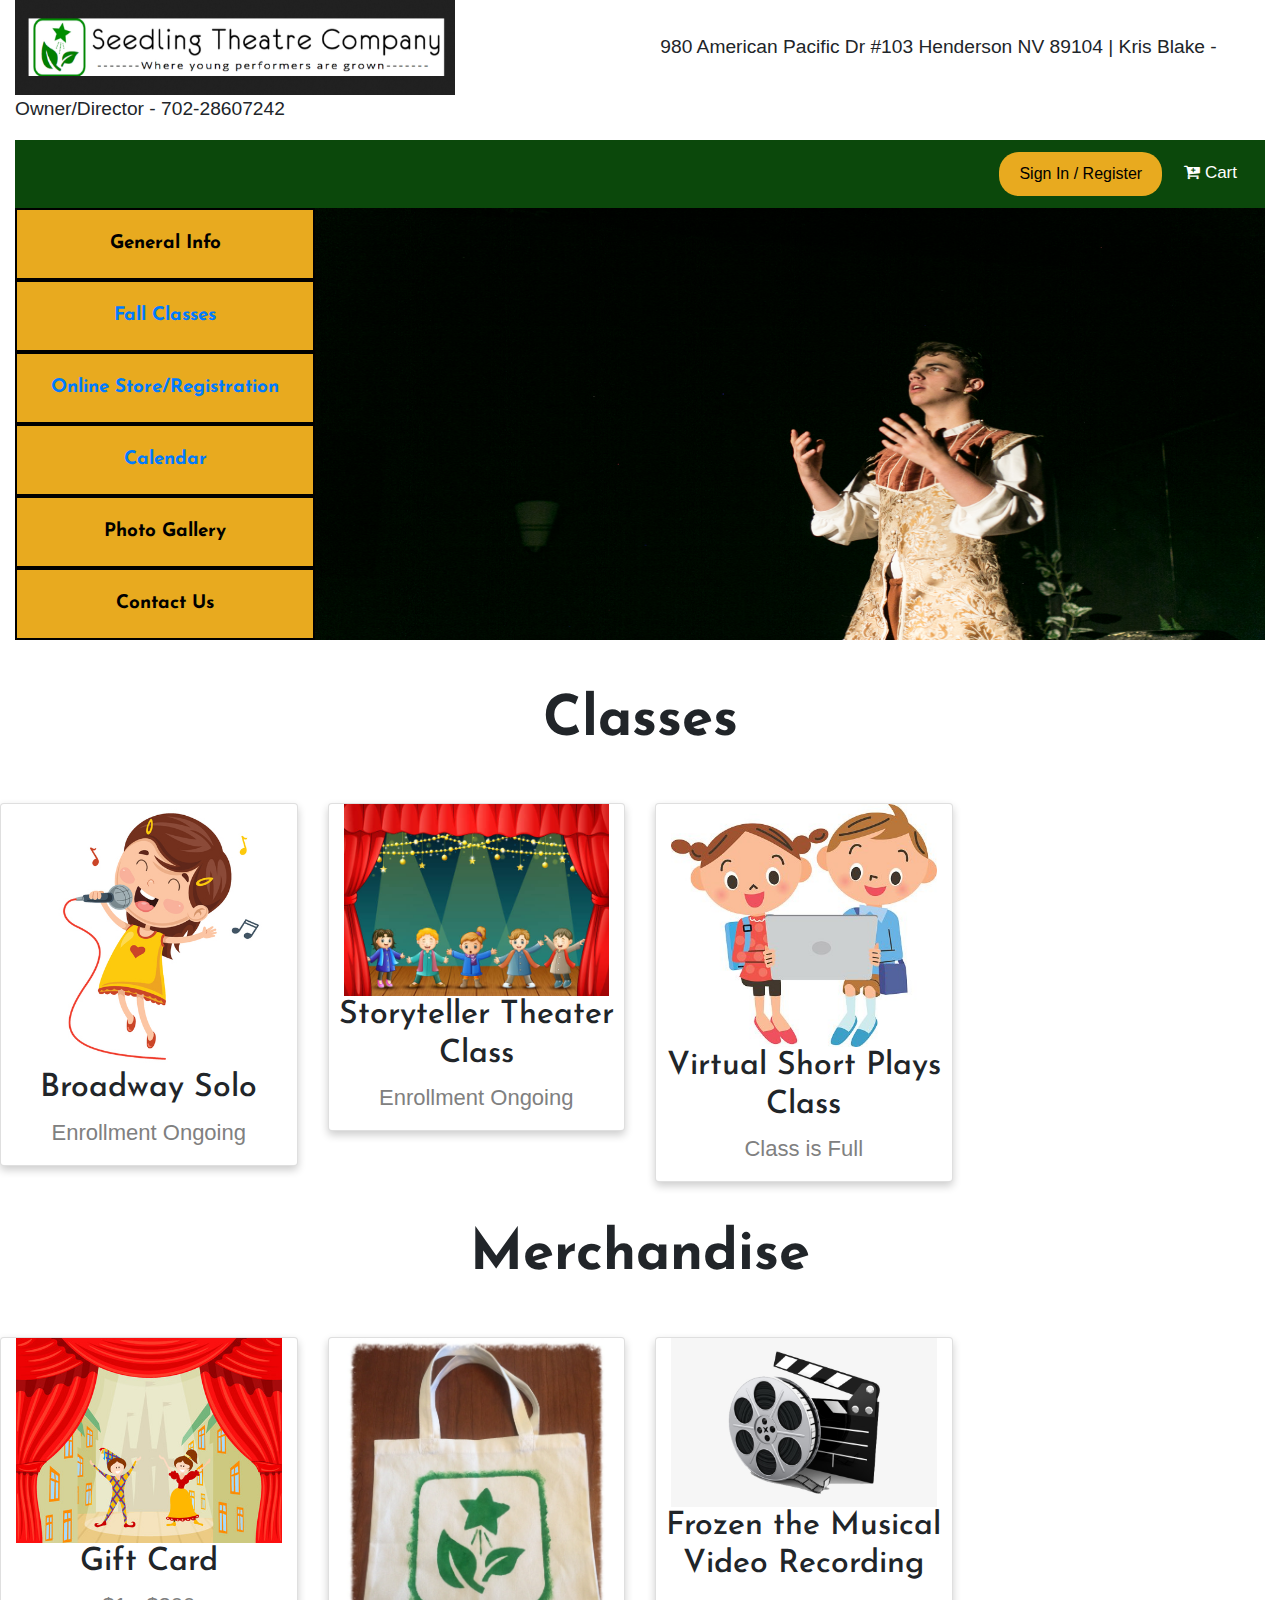
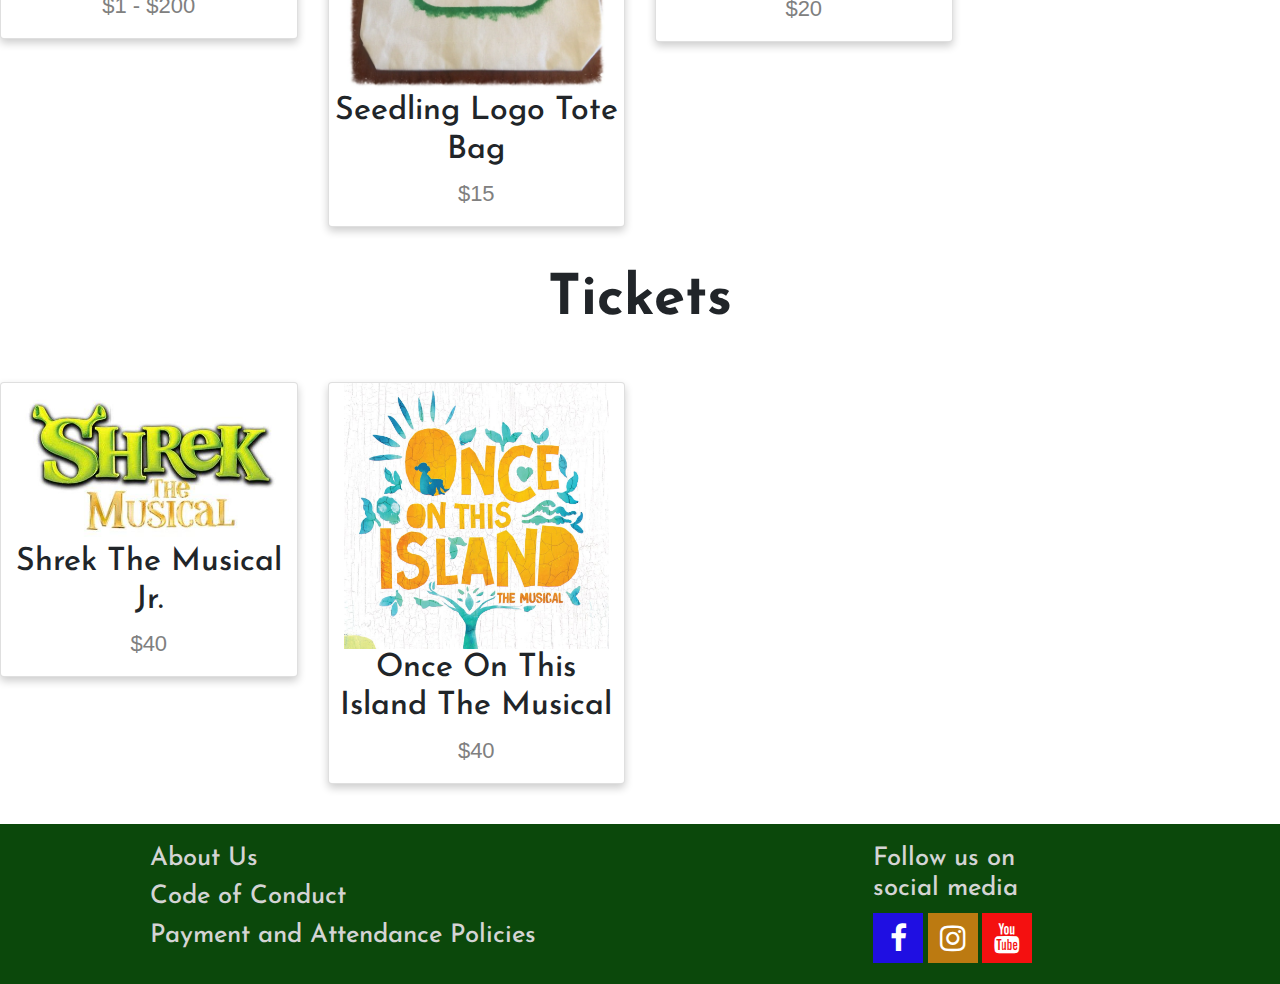
<file: store.html>
<!DOCTYPE html>
<html lan="en">
    <head>
        <meta charset="utf-8">
        <meta name="viewport" content="width-device-width, intial-scale=1">
        <meta name="viewport" content="width=device-width, initial-scale=1">
        <link rel="stylesheet" href="https://cdnjs.cloudflare.com/ajax/libs/font-awesome/4.7.0/css/font-awesome.min.css">
        <link rel="stylesheet" href="https://maxcdn.bootstrapcdn.com/bootstrap/4.5.0/css/bootstrap.min.css">
        <link rel="stylesheet" type="text/css" href="mystyle.css">
        <link href="https://fonts.googleapis.com/css2?family=Josefin+Sans&display=swap" rel="stylesheet">
        <link href="https://fonts.googleapis.com/css2?family=Archivo+Black&display=swap" rel="stylesheet">
        <script src="https://ajax.googleapis.com/ajax/libs/jquery/3.5.1/jquery.min.js"></script>
        <script src="https://cdnjs.cloudflare.com/ajax/libs/popper.js/1.16.0/umd/popper.min.js"></script>
        <script src="https://maxcdn.bootstrapcdn.com/bootstrap/4.5.0/js/bootstrap.min.js"></script>

    </head>
    
        <body>
        <div class="container-fluid">
            <p style="font-size:1.2em;"><a href="index.html"><img src="images/STClogoofficial.png" alt="STClogo" style="width:440px;height:95px;margin-right: 200px;"></a>
            980 American Pacific Dr #103 Henderson NV 89104 | Kris Blake - Owner/Director - 702-28607242</p>
            <div class="navbar">
                <a href="cart.html"><i class="fa fa-cart-plus"></i> Cart</a> 

                    <button type="button" class="buttonsignin button1" data-toggle="modal" data-target="#myModal" style="float:right; margin-right: 10px;">Sign In / Register</button>
                    <div class="modal fade" id="myModal" role="dialog">
                        <div class="modal-dialog">
                        <div class="modal-content">
                            <div class="modal-header"><h4 class="modal-title">Sign In / Register</h4></div>
                        <div class="modal-body">
                            <label for="email" style="margin-top: 8px;"><b>Email</b></label>
                            <input type="text" placeholder="Your Email" name="email" id="email" style="width:100%;" required>
                            <label for="psw" style="margin-top: 8px;"><b>Password</b></label>
                            <input type="password" placeholder="Create Password" name="psw" id="psw" style="width:100%;" required>
                            <label for="psw-repeat" style="margin-top: 8px;"><b>Repeat Password</b></label>
                            <input type="password" placeholder="Repeat Password" name="psw-repeat" id="psw-repeat" style="width:100%;" required>

                        <p style="margin-top: 8px;">By creating an account you agree to our Terms & Privacy.</p>
                        <button class="buttonsignin button1">Register</button>
                        
                        <hr>    
                        <p style="margin-top: 8px;">If you already have an account with us, please sign in.</p>
                        <button class="buttonsignin button1">Sign In</button>
                         </div>   
                        <div class="modal-footer">
                            <button type="button" class="btn btn-default" data-dismiss="modal">Close</button>
                        </div>
                        </div>
                        </div>
                    </div>
            </div>
            <div class="flex-container">
                <aside>
                <h2>
                <div class="flex-item" style="color: black;">General Info</div>
                <div class="flex-item" style="color: black;"><a href="classes.html">Fall Classes</a></div>
                <div class="flex-item" style="color: black;"><a href="store.html">Online Store/Registration</a></div>
                <div class="flex-item" style="color:black;"><a href="calendar.html">Calendar</a></div>
                <div class="flex-item" style="color:black;">Photo Gallery</div>
                <div class="flex-item" style="color:black;">Contact Us</div>
                </h2>
                </aside>
                <section id="video">
                <img src="images/STCIntoTheWoods2017-2825.jpg" alt="videohere" style="display: flex;width:100%;height:432px;">
                </section>
            </div>
        </div>    
    <div>
    <h2 style="font-size: 3.5em; padding: 40px;"><strong>Classes</strong></h2>
    </div>

<div class="row">
    <div class="col-sm-3">
        <div class="card">
            <div class="container">
            <img src="images/broadwaysoloclass_P1.jpg" alt="Broadway Solo" style="width:100%">
            <div class="overlay">
            <div class="text"><a href="broadwaysoloclass.html">View Details</a></div>
            </div>
            </div>  
            <h2>Broadway Solo</h2>
            <p class="price">Enrollment Ongoing</p>
        </div>
    </div>
    
    <div class="col-sm-3">
        <div class="card">
            <div class="container">
            <img src="images/storytellertheaterclass_P4.jpg" alt="Storyteller Theater" style="width:100%">
  
            <div class="overlay">
            <div class="text"><a href="storytellertheaterclass.html">View Details</a></div>
            </div>
            </div>  
            <h2>Storyteller Theater Class</h2>
            <p class="price">Enrollment Ongoing</p>
        </div>
    </div>
    
    <div class="col-sm-3">
        <div class="card">
            <div class="container">
            <img src="images/virtualshortplaysclass_P9.jpg" alt="Virtual Short Plays" style="width:100%">
  
            <div class="overlay">
            <div class="text"><a href="virtualshortplaysclass.html">View Details</a></div>
            </div>
            </div>  
            <h2>Virtual Short Plays Class</h2>
            <p class="price">Class is Full</p>
        </div>
    </div>
            
            
</div>  
    
    <div>
    <h2 style="font-size: 3.5em; padding: 40px;"><strong>Merchandise</strong></h2>
    </div>
    
<div class="row"> 
    
    <div class="col-sm-3">
        <div class="card">
            <div class="container">
            <img src="images/GiftCard_P2.jpg" alt="Gift Card" style="width:100%">
            <div class="overlay">
            <div class="text"><a href="giftcard.html">View Details</a></div>
            </div>
            </div>  
            <h2>Gift Card</h2>
            <p class="price">$1 - $200</p>
        </div> 
    </div>
    
    <div class="col-sm-3">
        <div class="card">
            <div class="container">
            <img src="images/STCbag_P5.jpg" alt="Bag" style="width:100%">
            <div class="overlay">
            <div class="text"><a href="seedlinglogototebag.html">View Details</a></div>
            </div>
            </div>  
            <h2>Seedling Logo Tote Bag</h2>
            <p class="price">$15</p>
        </div> 
    </div>
    
    <div class="col-sm-3">
        <div class="card">
            <div class="container">
            <img src="images/recordingsale_P6.jpg" alt="Records" style="width:100%">
            <div class="overlay">
            <div class="text"><a href="frozenvideorecording.html">View Details</a></div>
            </div>
            </div>  
            <h2>Frozen the Musical Video Recording</h2>
            <p class="price">$20</p>
        </div> 
    </div>
                     
</div>            
            
    <div>
    <h2 style="font-size: 3.5em; padding: 40px;"><strong>Tickets</strong></h2>
    </div>

<div class="row">
    
    <div class="col-sm-3">    
        <div class="card">
            <div class="container">
            <img src="images/Shrektickets_P3.jpg" alt="Shrek Musical" style="width:100%">
            <div class="overlay">
            <div class="text"><a href="shrekthemusicaljr.html">View Details</a></div>
            </div>
            </div>  
            <h2>Shrek The Musical Jr.</h2>
            <p class="price">$40</p>
            </div> 
    </div>   
    
    <div class="col-sm-3">    
        <div class="card">
            <div class="container">
            <img src="images/onceonthisislandtickets_P7.jpg" alt="Once on this Island" style="width:100%">
            <div class="overlay">
            <div class="text"><a href="onceonthisislandthemusical.html">View Details</a></div>
            </div>
            </div>  
            <h2>Once On This Island The Musical</h2>
            <p class="price">$40</p>
            </div> 
    </div> 
    
</div>            
            
        <div class="footer">
            <div class="row">
            <div class="col-sm-8">
                
                <h5 style="font-family: 'Josefin Sans', sans-serif; font-size: 1.6em; margin-top: 20px; margin-left: 150px; color: #d4d4d4;">About Us</h5>
                <h5 style="font-family: 'Josefin Sans', sans-serif; font-size: 1.6em; margin-left: 150px; margin-top: auto; color: #d4d4d4;">Code of Conduct</h5>
                <h5 style="font-family: 'Josefin Sans', sans-serif; font-size: 1.6em; margin-left: 150px; margin-top: auto; color: #d4d4d4;">Payment and Attendance Policies</h5>
            </div>
            <div class="col-sm-4">
                <h5 style="font-family: 'Josefin Sans', sans-serif; font-size: 1.6em; float: right; margin-right: 193px; margin-top: 20px; color: #d4d4d4;">Follow us on social media</h5>
                <a href="#" class="fa fa-facebook" style="padding: 10px; font-size: 30px; width: 50px; text-align: center; background: #1f0fe2; color: white;"></a>
                <a href="#" class="fa fa-instagram" style="padding: 10px; font-size: 30px; width: 50px; text-align: center; background: #bc7a11; color: white;"></a>
                <a href="#" class="fa fa-youtube" style="padding: 10px; font-size: 30px; width: 50px; text-align: center; background: #f41010; color: white;"></a>
            </div>    
        </div>
        
        </div>
        
    </body>
</html>
</file>
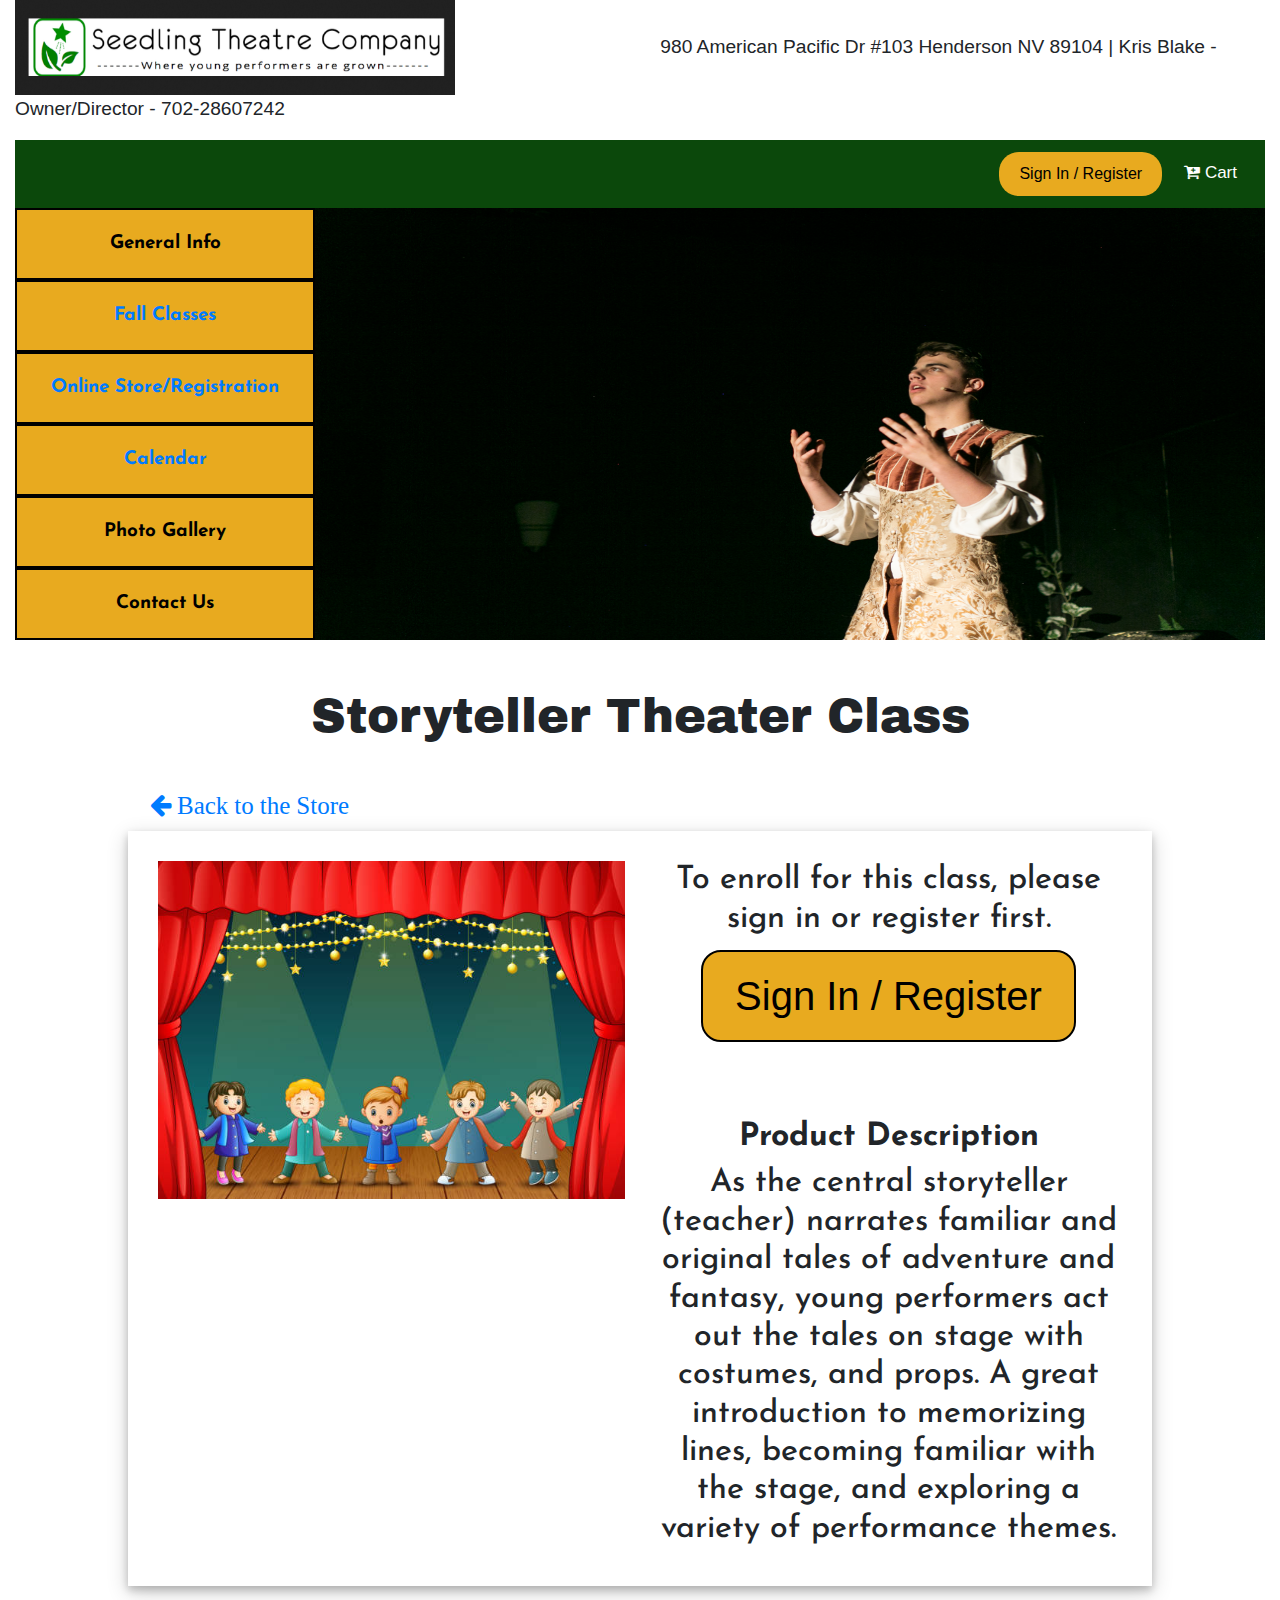
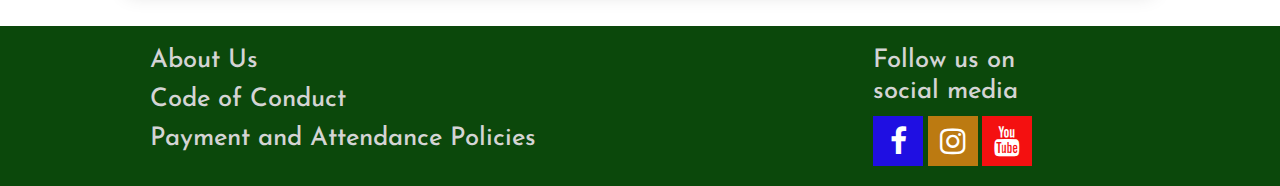
<file: storytellertheaterclass.html>
<!DOCTYPE html>
<html lan="en">
    <head>
        <meta charset="utf-8">
        <meta name="viewport" content="width=device-width, initial-scale=1">
        <link rel="stylesheet" href="https://cdnjs.cloudflare.com/ajax/libs/font-awesome/4.7.0/css/font-awesome.min.css">
        <link rel="stylesheet" href="https://maxcdn.bootstrapcdn.com/bootstrap/4.5.0/css/bootstrap.min.css">
        <link rel="stylesheet" type="text/css" href="mystyle.css">
        <link href="https://fonts.googleapis.com/css2?family=Josefin+Sans&display=swap" rel="stylesheet">
        <link href="https://fonts.googleapis.com/css2?family=Archivo+Black&display=swap" rel="stylesheet">
        <script src="https://ajax.googleapis.com/ajax/libs/jquery/3.5.1/jquery.min.js"></script>
        <script src="https://cdnjs.cloudflare.com/ajax/libs/popper.js/1.16.0/umd/popper.min.js"></script>
        <script src="https://maxcdn.bootstrapcdn.com/bootstrap/4.5.0/js/bootstrap.min.js"></script>
    </head>
    
        <body>
        <div class="container-fluid">
            <p style="font-size:1.2em;"><a href="index.html"><img src="images/STClogoofficial.png" alt="STClogo" style="width:440px;height:95px;margin-right: 200px;"></a>
            980 American Pacific Dr #103 Henderson NV 89104 | Kris Blake - Owner/Director - 702-28607242</h2>
                
            <div class="navbar">
                <a href="cart.html"><i class="fa fa-cart-plus"></i> Cart</a> 

                    <button type="button" class="buttonsignin button1" data-toggle="modal" data-target="#myModal" style="float:right; margin-right: 10px;">Sign In / Register</button>
                    <div class="modal fade" id="myModal" role="dialog">
                        <div class="modal-dialog">
                        <div class="modal-content">
                            <div class="modal-header"><h4 class="modal-title">Sign In / Register</h4></div>
                        <div class="modal-body">
                            <label for="email" style="margin-top: 8px;"><b>Email</b></label>
                            <input type="text" placeholder="Your Email" name="email" id="email" style="width:100%;" required>
                            <label for="psw" style="margin-top: 8px;"><b>Password</b></label>
                            <input type="password" placeholder="Create Password" name="psw" id="psw" style="width:100%;" required>
                            <label for="psw-repeat" style="margin-top: 8px;"><b>Repeat Password</b></label>
                            <input type="password" placeholder="Repeat Password" name="psw-repeat" id="psw-repeat" style="width:100%;" required>

                        <p style="margin-top: 8px;">By creating an account you agree to our Terms & Privacy.</p>
                        <button class="buttonsignin button1">Register</button>
                        
                        <hr>    
                        <p style="margin-top: 8px;">If you already have an account with us, please sign in.</p>
                        <button class="buttonsignin button1">Sign In</button>
                         </div>   
                        <div class="modal-footer">
                            <button type="button" class="btn btn-default" data-dismiss="modal">Close</button>
                        </div>
                        </div>
                        </div>
                    </div>
            </div>
            <div class="flex-container">
                <aside>
                <h2>
                <div class="flex-item" style="color: black;">General Info</div>
                <div class="flex-item" style="color: black;"><a href="classes.html">Fall Classes</a></div>
                <div class="flex-item" style="color: black;"><a href="store.html">Online Store/Registration</a></div>
                <div class="flex-item" style="color:black;"><a href="calendar.html">Calendar</a></div>
                <div class="flex-item" style="color:black;">Photo Gallery</div>
                <div class="flex-item" style="color:black;">Contact Us</div>
                </h2>
                </aside>
                <section id="video">
                <img src="images/STCIntoTheWoods2017-2825.jpg" alt="videohere" style="display: flex;width:100%;height:432px;">
                </section>
            </div>
        </div>
        
        <h1 style="font-size: 3em; padding: 40px;">Storyteller Theater Class</h1>
            <a href="store.html"><h4><i class="fa fa-arrow-left" style="font-size:25px; margin-left:150px;"> Back to the Store </i></h4></a>
            <div class="product">
                <div class="row">
                    <div class="col-sm-6">
                    <img src="images/storytellertheaterclass_P4.jpg" alt="Storyteller Theater" style="width:100%">
                    </div>
                    <div class="col-sm-6">
                    <h2>To enroll for this class, please sign in or register first.</h2>
                    <button type="button" class="button button1" data-toggle="modal" data-target="#myModal" style="font-size: 2.5em;">Sign In / Register</button>
                    <div class="modal fade" id="myModal" role="dialog">
                        <div class="modal-dialog">
                        <div class="modal-content">
                            <div class="modal-header"><h4 class="modal-title">Sign In / Register</h4></div>
                        <div class="modal-body">
                            <label for="email" style="margin-top: 8px;"><b>Email</b></label>
                            <input type="text" placeholder="Your Email" name="email" id="email" style="width:100%;" required>
                            <label for="psw" style="margin-top: 8px;"><b>Password</b></label>
                            <input type="password" placeholder="Create Password" name="psw" id="psw" style="width:100%;" required>
                            <label for="psw-repeat" style="margin-top: 8px;"><b>Repeat Password</b></label>
                            <input type="password" placeholder="Repeat Password" name="psw-repeat" id="psw-repeat" style="width:100%;" required>

                        <p style="margin-top: 8px;">By creating an account you agree to our Terms & Privacy.</p>
                        <button class="buttonsignin button1">Register</button>
                        
                        <hr>    
                        <p style="margin-top: 8px;">If you already have an account with us, please sign in.</p>
                        <button class="buttonsignin button1">Sign In</button>
                         </div>   
                        <div class="modal-footer">
                            <button type="button" class="btn btn-default" data-dismiss="modal">Close</button>
                        </div>
                        </div>
                        </div>
                    </div>
                    <br>
                    <br>
                    <br>
                    <br>
                    <h2><strong>Product Description</strong></h2>
                    <h2>As the central storyteller (teacher) narrates familiar and original tales of adventure and fantasy, young performers act out the tales on stage with costumes, and props. A great introduction to memorizing lines, becoming familiar with the stage, and exploring a variety of performance themes. </h2>
                    </div>
                </div>
            </div>
        
        <div class="footer">
            <div class="row">
            <div class="col-sm-8">
                
                <h5 style="font-family: 'Josefin Sans', sans-serif; font-size: 1.6em; margin-top: 20px; margin-left: 150px; color: #d4d4d4;">About Us</h5>
                <h5 style="font-family: 'Josefin Sans', sans-serif; font-size: 1.6em; margin-left: 150px; margin-top: auto; color: #d4d4d4;">Code of Conduct</h5>
                <h5 style="font-family: 'Josefin Sans', sans-serif; font-size: 1.6em; margin-left: 150px; margin-top: auto; color: #d4d4d4;">Payment and Attendance Policies</h5>
            </div>
            <div class="col-sm-4">
                <h5 style="font-family: 'Josefin Sans', sans-serif; font-size: 1.6em; float: right; margin-right: 193px; margin-top: 20px; color: #d4d4d4;">Follow us on social media</h5>
                <a href="#" class="fa fa-facebook" style="padding: 10px; font-size: 30px; width: 50px; text-align: center; background: #1f0fe2; color: white;"></a>
                <a href="#" class="fa fa-instagram" style="padding: 10px; font-size: 30px; width: 50px; text-align: center; background: #bc7a11; color: white;"></a>
                <a href="#" class="fa fa-youtube" style="padding: 10px; font-size: 30px; width: 50px; text-align: center; background: #f41010; color: white;"></a>
            </div>    
        </div>
        
        </div>
        
    </body>
</html>
</file>
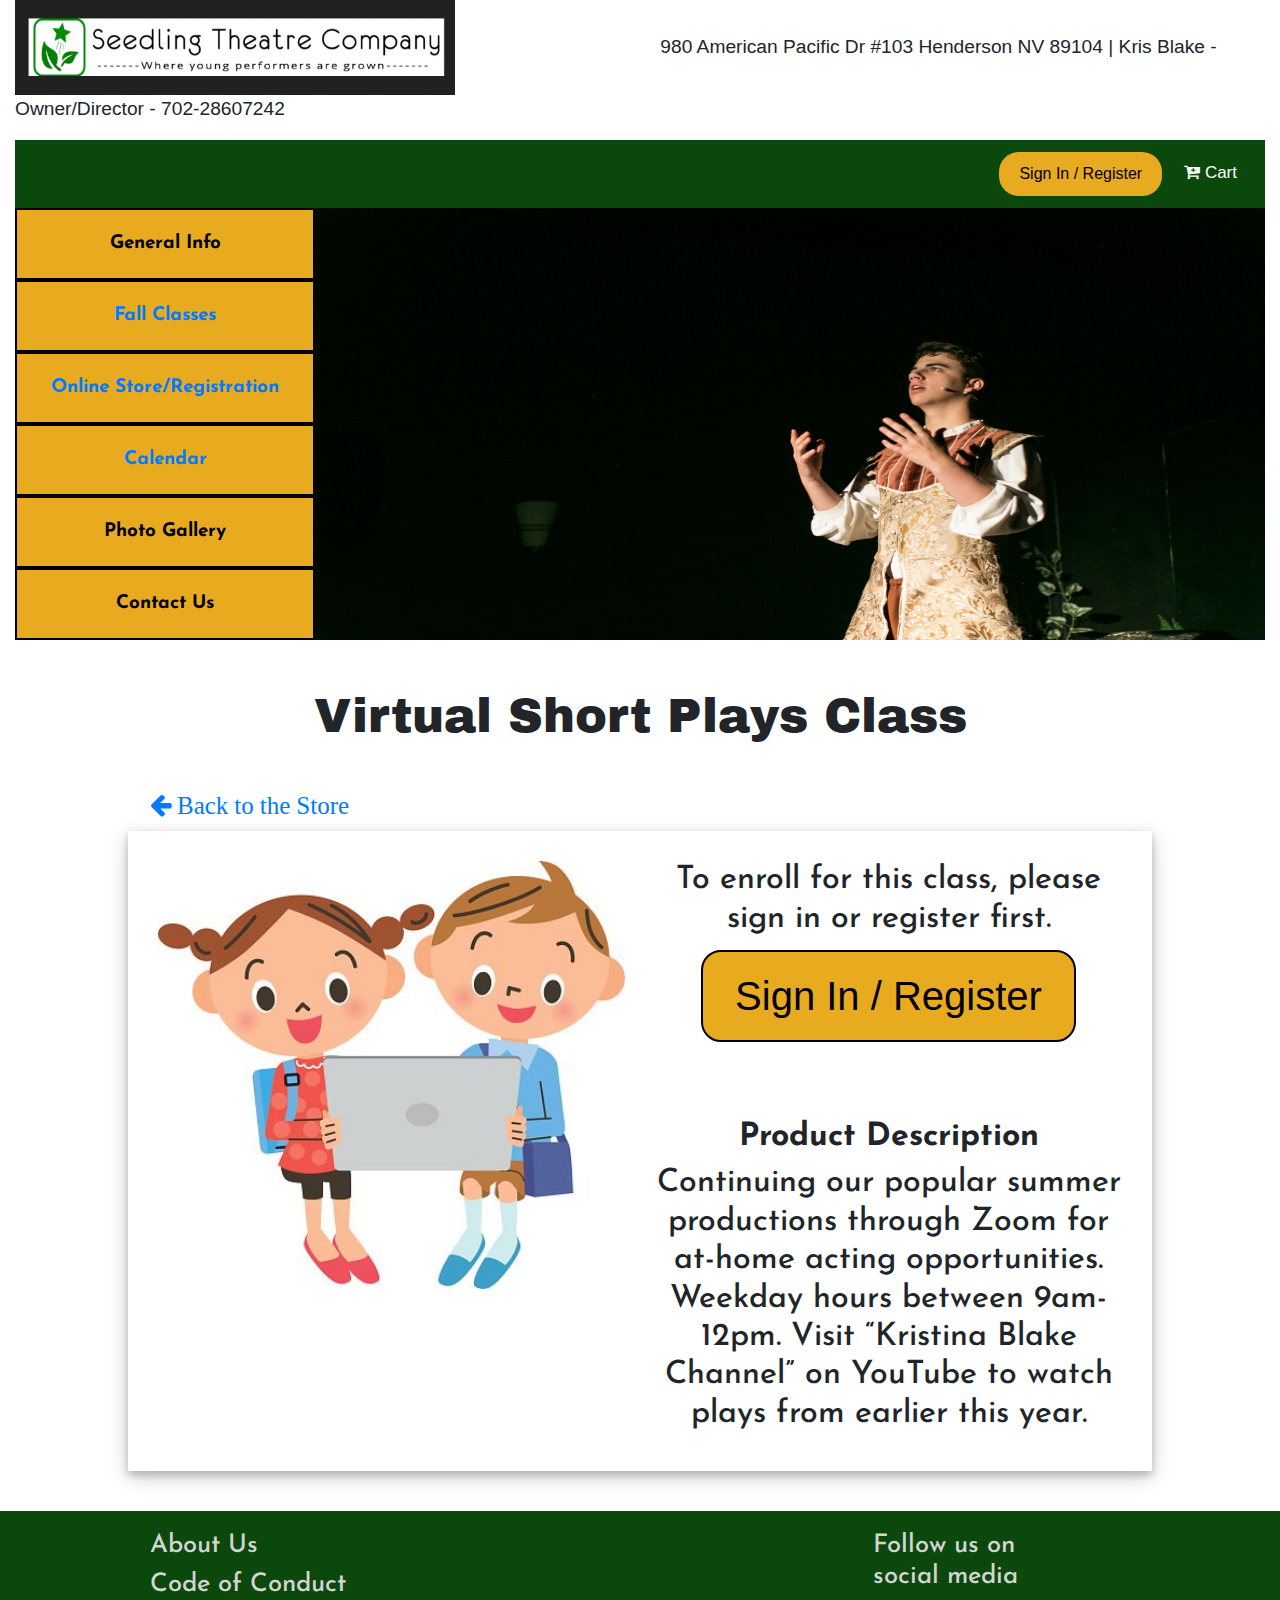
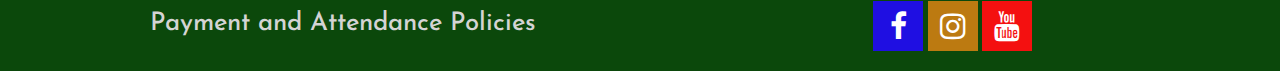
<file: virtualshortplaysclass.html>
<!DOCTYPE html>
<html lan="en">
    <head>
        <meta charset="utf-8">
        <meta name="viewport" content="width=device-width, initial-scale=1">
        <link rel="stylesheet" href="https://cdnjs.cloudflare.com/ajax/libs/font-awesome/4.7.0/css/font-awesome.min.css">
        <link rel="stylesheet" href="https://maxcdn.bootstrapcdn.com/bootstrap/4.5.0/css/bootstrap.min.css">
        <link rel="stylesheet" type="text/css" href="mystyle.css">
        <link href="https://fonts.googleapis.com/css2?family=Josefin+Sans&display=swap" rel="stylesheet">
        <link href="https://fonts.googleapis.com/css2?family=Archivo+Black&display=swap" rel="stylesheet">
        <script src="https://ajax.googleapis.com/ajax/libs/jquery/3.5.1/jquery.min.js"></script>
        <script src="https://cdnjs.cloudflare.com/ajax/libs/popper.js/1.16.0/umd/popper.min.js"></script>
        <script src="https://maxcdn.bootstrapcdn.com/bootstrap/4.5.0/js/bootstrap.min.js"></script>
    </head>
    
        <body>
        <div class="container-fluid">
            <p style="font-size:1.2em;"><a href="index.html"><img src="images/STClogoofficial.png" alt="STClogo" style="width:440px;height:95px;margin-right: 200px;"></a>
            980 American Pacific Dr #103 Henderson NV 89104 | Kris Blake - Owner/Director - 702-28607242</h2>
                
            <div class="navbar">
                <a href="cart.html"><i class="fa fa-cart-plus"></i> Cart</a> 

                    <button type="button" class="buttonsignin button1" data-toggle="modal" data-target="#myModal" style="float:right; margin-right: 10px;">Sign In / Register</button>
                    <div class="modal fade" id="myModal" role="dialog">
                        <div class="modal-dialog">
                        <div class="modal-content">
                            <div class="modal-header"><h4 class="modal-title">Sign In / Register</h4></div>
                        <div class="modal-body">
                            <label for="email" style="margin-top: 8px;"><b>Email</b></label>
                            <input type="text" placeholder="Your Email" name="email" id="email" style="width:100%;" required>
                            <label for="psw" style="margin-top: 8px;"><b>Password</b></label>
                            <input type="password" placeholder="Create Password" name="psw" id="psw" style="width:100%;" required>
                            <label for="psw-repeat" style="margin-top: 8px;"><b>Repeat Password</b></label>
                            <input type="password" placeholder="Repeat Password" name="psw-repeat" id="psw-repeat" style="width:100%;" required>

                        <p style="margin-top: 8px;">By creating an account you agree to our Terms & Privacy.</p>
                        <button class="buttonsignin button1">Register</button>
                        
                        <hr>    
                        <p style="margin-top: 8px;">If you already have an account with us, please sign in.</p>
                        <button class="buttonsignin button1">Sign In</button>
                         </div>   
                        <div class="modal-footer">
                            <button type="button" class="btn btn-default" data-dismiss="modal">Close</button>
                        </div>
                        </div>
                        </div>
                    </div>
            </div>
            <div class="flex-container">
                <aside>
                <h2>
                <div class="flex-item" style="color: black;">General Info</div>
                <div class="flex-item" style="color: black;"><a href="classes.html">Fall Classes</a></div>
                <div class="flex-item" style="color: black;"><a href="store.html">Online Store/Registration</a></div>
                <div class="flex-item" style="color:black;"><a href="calendar.html">Calendar</a></div>
                <div class="flex-item" style="color:black;">Photo Gallery</div>
                <div class="flex-item" style="color:black;">Contact Us</div>
                </h2>
                </aside>
                <section id="video">
                <img src="images/STCIntoTheWoods2017-2825.jpg" alt="videohere" style="display: flex;width:100%;height:432px;">
                </section>
            </div>
        </div>
        
        <h1 style="font-size: 3em; padding: 40px;">Virtual Short Plays Class</h1>
            <a href="store.html"><h4><i class="fa fa-arrow-left" style="font-size:25px; margin-left:150px;"> Back to the Store </i></h4></a>
            <div class="product">
                <div class="row">
                    <div class="col-sm-6">
                    <img src="images/virtualshortplaysclass_P9.jpg" alt="Virtual Short Plays" style="width:100%">
                    </div>
                    <div class="col-sm-6">
                    <h2>To enroll for this class, please sign in or register first.</h2>
                    <button type="button" class="button button1" data-toggle="modal" data-target="#myModal" style="font-size: 2.5em;">Sign In / Register</button>
                    <div class="modal fade" id="myModal" role="dialog">
                        <div class="modal-dialog">
                        <div class="modal-content">
                            <div class="modal-header"><h4 class="modal-title">Sign In / Register</h4></div>
                        <div class="modal-body">
                            <label for="email" style="margin-top: 8px;"><b>Email</b></label>
                            <input type="text" placeholder="Your Email" name="email" id="email" style="width:100%;" required>
                            <label for="psw" style="margin-top: 8px;"><b>Password</b></label>
                            <input type="password" placeholder="Create Password" name="psw" id="psw" style="width:100%;" required>
                            <label for="psw-repeat" style="margin-top: 8px;"><b>Repeat Password</b></label>
                            <input type="password" placeholder="Repeat Password" name="psw-repeat" id="psw-repeat" style="width:100%;" required>

                        <p style="margin-top: 8px;">By creating an account you agree to our Terms & Privacy.</p>
                        <button class="buttonsignin button1">Register</button>
                        
                        <hr>    
                        <p style="margin-top: 8px;">If you already have an account with us, please sign in.</p>
                        <button class="buttonsignin button1">Sign In</button>
                         </div>   
                        <div class="modal-footer">
                            <button type="button" class="btn btn-default" data-dismiss="modal">Close</button>
                        </div>
                        </div>
                        </div>
                    </div>
                    <br>
                    <br>
                    <br>
                    <br>
                    <h2><strong>Product Description</strong></h2>
                    <h2>Continuing our popular summer productions through Zoom for at-home acting opportunities. Weekday hours between 9am-12pm. Visit “Kristina Blake Channel” on YouTube to watch plays from earlier this year. </h2>
                    </div>
                </div>
            </div>
        
        <div class="footer">
            <div class="row">
            <div class="col-sm-8">
                
                <h5 style="font-family: 'Josefin Sans', sans-serif; font-size: 1.6em; margin-top: 20px; margin-left: 150px; color: #d4d4d4;">About Us</h5>
                <h5 style="font-family: 'Josefin Sans', sans-serif; font-size: 1.6em; margin-left: 150px; margin-top: auto; color: #d4d4d4;">Code of Conduct</h5>
                <h5 style="font-family: 'Josefin Sans', sans-serif; font-size: 1.6em; margin-left: 150px; margin-top: auto; color: #d4d4d4;">Payment and Attendance Policies</h5>
            </div>
            <div class="col-sm-4">
                <h5 style="font-family: 'Josefin Sans', sans-serif; font-size: 1.6em; float: right; margin-right: 193px; margin-top: 20px; color: #d4d4d4;">Follow us on social media</h5>
                <a href="#" class="fa fa-facebook" style="padding: 10px; font-size: 30px; width: 50px; text-align: center; background: #1f0fe2; color: white;"></a>
                <a href="#" class="fa fa-instagram" style="padding: 10px; font-size: 30px; width: 50px; text-align: center; background: #bc7a11; color: white;"></a>
                <a href="#" class="fa fa-youtube" style="padding: 10px; font-size: 30px; width: 50px; text-align: center; background: #f41010; color: white;"></a>
            </div>    
        </div>
        
        </div>
        
    </body>
</html>
</file>
<file: mystyle.css>
h1{
            text-align: center;
            font-family: 'Archivo Black', sans-serif;
            width: auto;
            padding: 30px;
        } 
h2{
            text-align: center;
            font-family: 'Josefin Sans', sans-serif;
        }

h3{
            text-align: left;
            font-family: 'Josefin Sans', sans-serif;
            animation-duration: 15s;
            animation-name: example;
            animation-timing-function: linear; 
            animation-iteration-count: infinite;
  }

    @keyframes example {
        0% { margin-left: 0%}
        50% { margin-left: 30%;}
        100% { margin-left: 0%;}
    }
        
h4 {
    font-family: 'Josefin Sans', sans-serif;
}

.flex-container{
            display: flex;
            flex-flow: nowrap;
}
.flex-item{
            background: #e8aa1f;
            padding: 34px;
            width: 300px;
            height: 30px;
            line-height: 0;
            color: azure;
            font-weight: bold;
            font-size: .59em;
            text-align: center;
            border: solid 2px black;
}
aside {
            float: left;
        }
#video{
            width: 79.8%;
            height: 400px;
            float: right;
        }
#aside2{
            width: 25%;
            background-color: #15a240;
            float: right;
            height: 500px;
            padding-top: 40px;
            animation-name: announcement;
            animation-duration: 4s;
            animation-iteration-count: infinite;
        }

@keyframes announcement {
    0%   {background-color: #e8aa1f;}
    25%  {background-color: #cc9417;}
    50%  {background-color: #f5bd3e;}
    100% {background-color: #f0c668;}
}
    
.button{
            border: none;
            border-radius: 20px;
            color: #e8aa1f;
            padding: 14px 32px 14px 32px;
            text-align: justify;
            text-decoration: none;
            display: inline-block;
            font-size: 16px;
            margin: 4px 2px;
            transition-duration: 0.4s;
            cursor: pointer;
}

.button1 {
            background-color: #e8aa1f;
            color: black;
            border: 2px solid black;
}

.button1:hover {
            background-color: #e8aa1f;
            color: white;
}

#about{
            width: 75%;
            display: inline-block;
            height: 500px;
            background-color: white;
        }
.column{
            flex-direction: column;
            float: left;
            width: 25%;
            height: 400px;
            
        }
.4img:after {
            display: flex;
            flex-direction: column;
            clear: both;
        }
.liketodo{
            float: left;
            width: 100%;
            height: 400px;
            background-color: #f8e3b8;
        }
.readus{
            float: left;
            width: 100%;
            height: 150px;
            background-color: #f0e5ce;
            border: 1px solid black;
        }
.reviews{
            float: left;
            width: 100%;
            height: 250px;
        }
.footer{
            float: left;
            width: 100%;
            height: 160px;
            background-color: #0b480b;
            margin-top: 40px;
        }

/*Navigation Bar*/

.navbar {
            width: 100%;
            background-color: #0b480b;
            overflow: auto;
            display: block;
        }

.navbar a {
            float: right;
            padding: 12px;
            color: white;
            text-decoration: none;
            font-size: 17px;
        }

.navbar a:hover {
            background-color: #33ac58;
            border-radius: 20px;
        }

.active {
            background-color: #4CAF50;
        }

@media screen and (max-width: 500px) {
  .navbar a {
            float: right;
            display: block;
            }
        }

.buttonsignin{
            border: none;
            border-radius: 20px;
            color: black;
            padding: 10px 20px 10px 20px;
            text-align: justify;
            text-decoration: none;
            display: inline-block;
            font-size: 16px;
            margin: 4px 2px;
            transition-duration: 0.4s;
            cursor: pointer;
}

/*<!-- Accordion -->*/

.collapsible {
            background-color: #9f7a28;
            color: white;
            cursor: pointer;
            padding: 18px;
            width: 100%;
            border: none;
            text-align: left;
            outline: none;
            font-size: 20px;
            }

.active, .collapsible:hover {
            background-color: #e8aa1f;
            }

.collapsible:after {
            content: '\002B';
            color: white;
            font-weight: bold;
            float: right;
            margin-left: 5px;
            }

.active:after {
            content: "\2212";
            }

.content {
            padding: 0 18px;
            max-height: 0;
            overflow: hidden;
            transition: max-height 0.2s ease-out;
            background-color: #f1f1f1;
        }

/*<!-- Weekly Calendar -->*/


.month {
  background: #1abc9c;
}

.month ul {
    height: 150px;
    margin-top: 20px;
    background: #efd18e;
}

.weekdays {
  margin: 0;
  padding: 10px 0;
  background-color: #ddd;
}

.weekdays li {
  display: inline-block;
  width: 13.6%;
  color: #666;
  text-align: center;
}

.days {
  padding: 10px 0;
  background: white;
  margin: 0;
}

.days li {
	display: block;
	float: left;
	width:14.342%;
	padding: 5px;
	box-sizing:border-box;
	border: 1px solid #ccc;
	margin-right: -1px;
    height: 180px;
}

.days li .today {
  padding: 7px;
  background: #e8aa1f;
  color: white;
}

/* media queries for smaller screens */
@media screen and (max-width:720px) {
    .weekdays li {display: none;} 
    .days li {width: 13.1%; height: auto !important; border: 1px solid #ededed; width: 100%; padding: 10px; margin-bottom: -1px;}
}

@media screen and (max-width: 420px) {
    .weekdays li {display: none;} 
    .days li {width: 12.5%; height: auto !important; border: 1px solid #ededed; width: 100%; padding: 10px; margin-bottom: -1px;}
    .days li .today {padding: 2px;}
}

@media screen and (max-width: 290px) {
    .weekdays li {display: none;} 
    .days li {width: 12.2%; height: auto !important; border: 1px solid #ededed; width: 100%; padding: 10px; margin-bottom: -1px;}
}
    
.event {
	clear: both;
	display: block;
	font-size: 13px;
	border-radius: 4px;
	padding: 5px;
	margin-top: 20px;
	margin-bottom: 5px;
	line-height: 14px;
	background: #f8e3b8;
	border: 1px solid #e8aa1f;
	color: #000000;
	text-decoration: none;
}

.event-desc {
	color: #666;
    font-size: 1.2em;
	margin: 3px 0 7px 0;
	text-decoration: none;	
}
    
.capacity {
    clear: both;
	display: block;
	font-size: 17px;
    text-align: center;
	border-radius: 4px;
	padding: 5px;
	margin-top: 10px;
	margin-bottom: 5px;
	line-height: 14px;
	background: #ed0707;
	border: 1px solid #9b0202;
	color: white;
	text-decoration: none;
    }

/*<!-- For dropdown -->*/

.dropbtn {
  background-color: #e8aa1f;
  color: white;
  padding: 16px;
  font-size: 16px;
  border: none;
  cursor: pointer;

}

.dropdown {
  position: relative;
  display: inline-block;
}

.dropdown-content {
  display: none;
  position: relative;
  right: 0;
  background-color: #f9f9f9;
  min-width: 160px;
  box-shadow: 0px 8px 16px 0px rgba(0,0,0,0.2);
  z-index: 1;
}

.dropdown-content a {
  color: black;
  padding: 12px 16px;
  text-decoration: none;
  display: block;
}

.dropdown-content a:hover {background-color: #f1f1f1;}
.dropdown:hover .dropdown-content {display: block;}
.dropdown:hover .dropbtn {background-color: #c18a1a;}

/*For the Tabs*/

.tab {
  overflow: hidden;
  border: 1px solid white;
  background-color: #f1f1f1;
}

/* Style the buttons inside the tab */
.tab button {
  background-color: #9f7a28;
  float: left;
  border: none;
  outline: none;
  cursor: pointer;
  padding: 14px 45%;
  transition: 0.3s;
  font-size: 17px;
}

/* Change background color of buttons on hover */
.tab button:hover {
  background-color: #e8aa1f;
}

/* Create an active/current tablink class */
.tab button.activ {
  background-color: #ba8e2b;
}

/* Style the tab content */
.tabcontent {
  display: none;
  padding: 6px 12px;
  border-top: none;
}

/*For Product Card*/

.card {
  box-shadow: 0 4px 8px 0 rgba(0, 0, 0, 0.2);
  max-width: 300px;
  margin: auto;
  text-align: center;
  font-family: arial;
}

.price {
  color: grey;
  font-size: 22px;
}

.card button {
  border: none;
  outline: 0;
  padding: 12px;
  color: white;
  background-color: #000;
  text-align: center;
  cursor: pointer;
  width: 100%;
  font-size: 18px;
}

.card button:hover {
  opacity: 0.7;
}

.container {
  position: relative;
}

.overlay {
  position: absolute;
  bottom: 0;
  left: 0;
  right: 0;
  background-color: #e8aa1f;
  overflow: hidden;
  width: 100%;
  height: 0;
  transition: .5s ease;
}

.container:hover .overlay {
  height: 50%;
}

.text {
  color: white;
  border: 2px solid #fff;
  padding:10px 10px;
  font-size: 20px;
  position: absolute;
  top: 50%;
  left: 50%;
  -webkit-transform: translate(-50%, -50%);
  -ms-transform: translate(-50%, -50%);
  transform: translate(-50%, -50%);
  text-align: center;
}

/*Product Pages*/

.product {
  box-shadow: 0 4px 8px 0 rgba(0, 0, 0, 0.2), 0 6px 20px 0 rgba(0, 0, 0, 0.19);
  max-width: 80%;
  margin: auto;
  text-align: center;
  font-family: arial;
  padding: 30px;
}

/*For Cart*/

.buyingitems {
  box-shadow: 0 4px 8px 0 rgba(0, 0, 0, 0.2), 0 6px 20px 0 rgba(0, 0, 0, 0.19);
  max-width: 80%;
  margin: auto;
  text-align: center;
  font-family: arial;
  padding: 30px;
}
</file>
